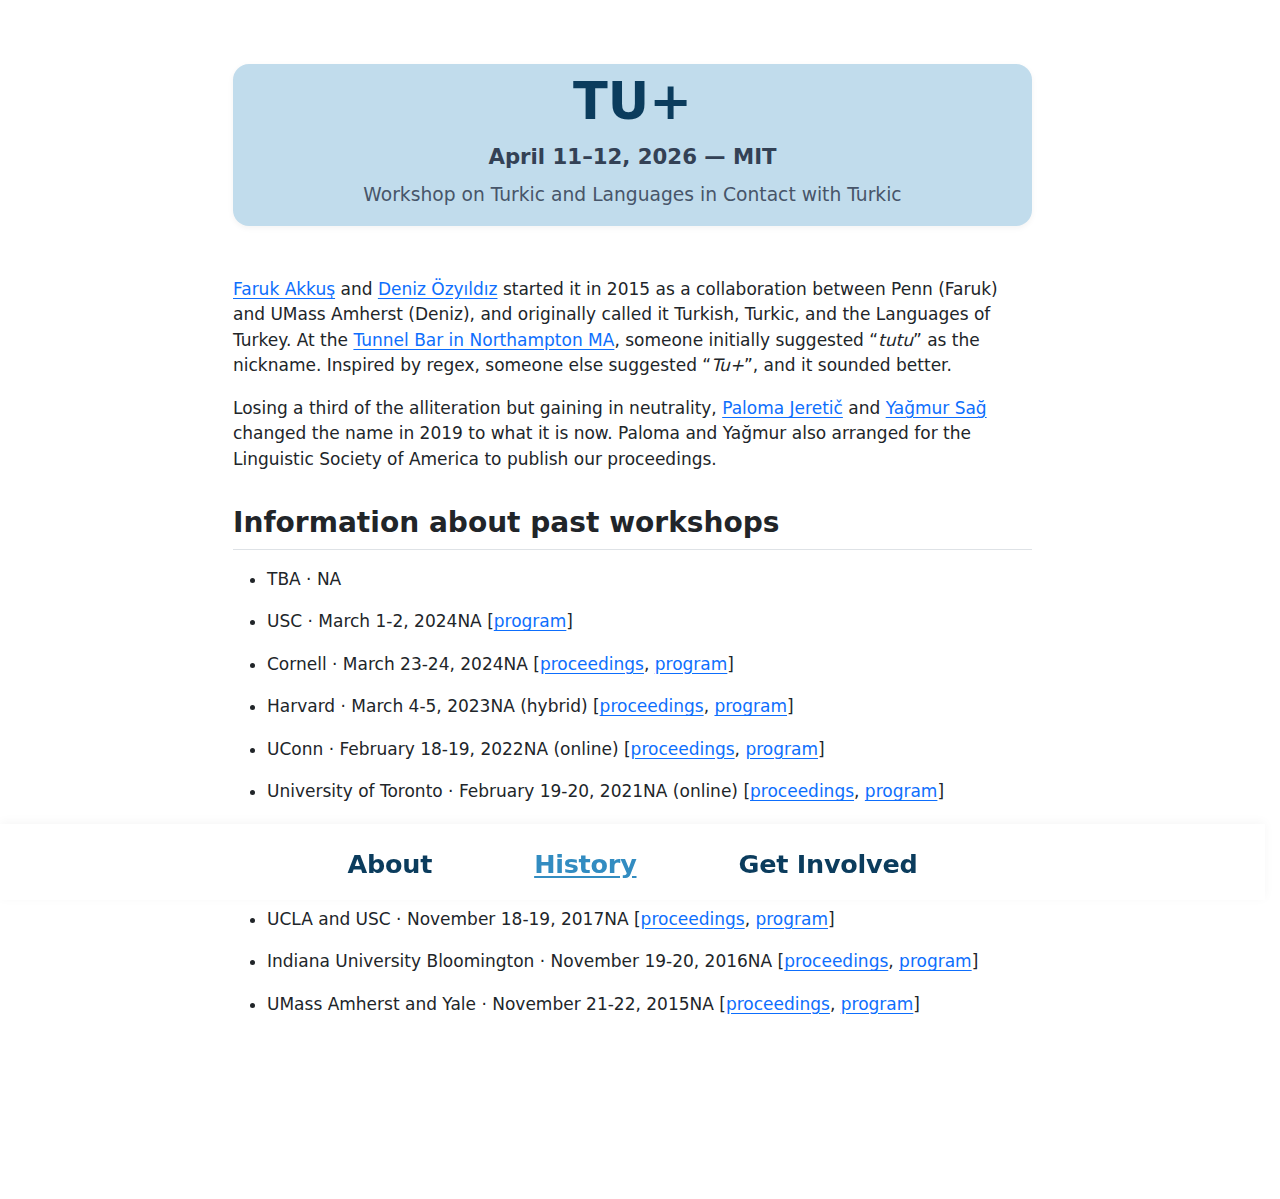
<file: history.html>
<!DOCTYPE html>
<html xmlns="http://www.w3.org/1999/xhtml" lang="en" xml:lang="en"><head>

<meta charset="utf-8">
<meta name="generator" content="quarto-1.8.25">

<meta name="viewport" content="width=device-width, initial-scale=1.0, user-scalable=yes">


<title>history – TU+</title>
<style>
code{white-space: pre-wrap;}
span.smallcaps{font-variant: small-caps;}
div.columns{display: flex; gap: min(4vw, 1.5em);}
div.column{flex: auto; overflow-x: auto;}
div.hanging-indent{margin-left: 1.5em; text-indent: -1.5em;}
ul.task-list{list-style: none;}
ul.task-list li input[type="checkbox"] {
  width: 0.8em;
  margin: 0 0.8em 0.2em -1em; /* quarto-specific, see https://github.com/quarto-dev/quarto-cli/issues/4556 */ 
  vertical-align: middle;
}
</style>


<script src="site_libs/quarto-nav/quarto-nav.js"></script>
<script src="site_libs/clipboard/clipboard.min.js"></script>
<script src="site_libs/quarto-search/autocomplete.umd.js"></script>
<script src="site_libs/quarto-search/fuse.min.js"></script>
<script src="site_libs/quarto-search/quarto-search.js"></script>
<meta name="quarto:offset" content="./">
<script src="site_libs/quarto-html/quarto.js" type="module"></script>
<script src="site_libs/quarto-html/tabsets/tabsets.js" type="module"></script>
<script src="site_libs/quarto-html/axe/axe-check.js" type="module"></script>
<script src="site_libs/quarto-html/popper.min.js"></script>
<script src="site_libs/quarto-html/tippy.umd.min.js"></script>
<script src="site_libs/quarto-html/anchor.min.js"></script>
<link href="site_libs/quarto-html/tippy.css" rel="stylesheet">
<link href="site_libs/quarto-html/quarto-syntax-highlighting-7b89279ff1a6dce999919e0e67d4d9ec.css" rel="stylesheet" id="quarto-text-highlighting-styles">
<script src="site_libs/bootstrap/bootstrap.min.js"></script>
<link href="site_libs/bootstrap/bootstrap-icons.css" rel="stylesheet">
<link href="site_libs/bootstrap/bootstrap-8fd1faf6fd93e4e6d207ae0f9db51d78.min.css" rel="stylesheet" append-hash="true" id="quarto-bootstrap" data-mode="light">
<script id="quarto-search-options" type="application/json">{
  "location": "sidebar",
  "copy-button": false,
  "collapse-after": 3,
  "panel-placement": "start",
  "type": "textbox",
  "limit": 50,
  "keyboard-shortcut": [
    "f",
    "/",
    "s"
  ],
  "show-item-context": false,
  "language": {
    "search-no-results-text": "No results",
    "search-matching-documents-text": "matching documents",
    "search-copy-link-title": "Copy link to search",
    "search-hide-matches-text": "Hide additional matches",
    "search-more-match-text": "more match in this document",
    "search-more-matches-text": "more matches in this document",
    "search-clear-button-title": "Clear",
    "search-text-placeholder": "",
    "search-detached-cancel-button-title": "Cancel",
    "search-submit-button-title": "Submit",
    "search-label": "Search"
  }
}</script>


<link rel="stylesheet" href="styles.css">
</head>

<body class="fullcontent quarto-light">

<div id="quarto-search-results"></div>
<!-- content -->
<div id="quarto-content" class="quarto-container page-columns page-rows-contents page-layout-article">
<!-- sidebar -->
<!-- margin-sidebar -->
    
<!-- main -->
<main class="content" id="quarto-document-content"><header id="title-block-header" class="quarto-title-block"></header>
<!-- hero.html -->
<div id="hero-fixed">
  <div class="hero-pad">
    <div id="hero-section">
      <div class="hero-title">TU+</div>
      <div class="hero-meta"><strong>April 11–12, 2026 — MIT</strong></div>
      <div class="hero-subtitle">Workshop on Turkic and Languages in Contact with Turkic</div>
    </div>
  </div>
</div>




<p><a href="https://farukakkus.wordpress.com">Faruk Akkuş</a> and <a href="https://deniz.fr/">Deniz Özyıldız</a> started it in 2015 as a collaboration between Penn (Faruk) and UMass Amherst (Deniz), and originally called it Turkish, Turkic, and the Languages of Turkey. At the <a href="https://maps.app.goo.gl/5i3pobsHsXnYADbb8">Tunnel Bar in Northampton MA</a>, someone initially suggested “<em>tutu</em>” as the nickname. Inspired by regex, someone else suggested “<em>Tu+</em>”, and it sounded better.</p>
<p>Losing a third of the alliteration but gaining in neutrality, <a href="https://web.sas.upenn.edu/paloma-jeretic/">Paloma Jeretič</a> and <a href="https://www.yagmursag.com">Yağmur Sağ</a> changed the name in 2019 to what it is now. Paloma and Yağmur also arranged for the Linguistic Society of America to publish our proceedings.</p>
<section id="information-about-past-workshops" class="level2">
<h2 class="anchored" data-anchor-id="information-about-past-workshops">Information about past workshops</h2>
<ul>
<li><p>TBA · NA</p></li>
<li><p>USC · March 1-2, 2024NA [<a href="https://www.google.com">program</a>]</p></li>
<li><p>Cornell · March 23-24, 2024NA [<a href="https://www.google.com">proceedings</a>, <a href="https://www.google.com">program</a>]</p></li>
<li><p>Harvard · March 4-5, 2023NA (hybrid) [<a href="https://www.google.com">proceedings</a>, <a href="https://www.google.com">program</a>]</p></li>
<li><p>UConn · February 18-19, 2022NA (online) [<a href="https://www.google.com">proceedings</a>, <a href="https://www.google.com">program</a>]</p></li>
<li><p>University of Toronto · February 19-20, 2021NA (online) [<a href="https://www.google.com">proceedings</a>, <a href="https://www.google.com">program</a>]</p></li>
<li><p>University of Delaware · February 8-9, 2020NA [<a href="https://www.google.com">proceedings</a>, <a href="https://www.google.com">program</a>]</p></li>
<li><p>NYU and Rutgers · February 16-17, 2019NA [<a href="https://www.google.com">proceedings</a>, <a href="https://www.google.com">program</a>]</p></li>
<li><p>UCLA and USC · November 18-19, 2017NA [<a href="https://www.google.com">proceedings</a>, <a href="https://www.google.com">program</a>]</p></li>
<li><p>Indiana University Bloomington · November 19-20, 2016NA [<a href="https://www.google.com">proceedings</a>, <a href="https://www.google.com">program</a>]</p></li>
<li><p>UMass Amherst and Yale · November 21-22, 2015NA [<a href="https://www.google.com">proceedings</a>, <a href="https://www.google.com">program</a>]</p></li>
</ul>


</section>

</main> <!-- /main -->
<footer id="fake-navbar" role="navigation" aria-label="Footer navigation">
  <nav class="footer-nav">
    <a href="index.html">About</a>
    <a href="history.html">History</a>
    <a href="involved.html">Get Involved</a>
    <!-- <a href="society.html">Society</a> -->
  </nav>
</footer>
<script id="quarto-html-after-body" type="application/javascript">
  window.document.addEventListener("DOMContentLoaded", function (event) {
    const icon = "";
    const anchorJS = new window.AnchorJS();
    anchorJS.options = {
      placement: 'right',
      icon: icon
    };
    anchorJS.add('.anchored');
    const isCodeAnnotation = (el) => {
      for (const clz of el.classList) {
        if (clz.startsWith('code-annotation-')) {                     
          return true;
        }
      }
      return false;
    }
    const onCopySuccess = function(e) {
      // button target
      const button = e.trigger;
      // don't keep focus
      button.blur();
      // flash "checked"
      button.classList.add('code-copy-button-checked');
      var currentTitle = button.getAttribute("title");
      button.setAttribute("title", "Copied!");
      let tooltip;
      if (window.bootstrap) {
        button.setAttribute("data-bs-toggle", "tooltip");
        button.setAttribute("data-bs-placement", "left");
        button.setAttribute("data-bs-title", "Copied!");
        tooltip = new bootstrap.Tooltip(button, 
          { trigger: "manual", 
            customClass: "code-copy-button-tooltip",
            offset: [0, -8]});
        tooltip.show();    
      }
      setTimeout(function() {
        if (tooltip) {
          tooltip.hide();
          button.removeAttribute("data-bs-title");
          button.removeAttribute("data-bs-toggle");
          button.removeAttribute("data-bs-placement");
        }
        button.setAttribute("title", currentTitle);
        button.classList.remove('code-copy-button-checked');
      }, 1000);
      // clear code selection
      e.clearSelection();
    }
    const getTextToCopy = function(trigger) {
      const outerScaffold = trigger.parentElement.cloneNode(true);
      const codeEl = outerScaffold.querySelector('code');
      for (const childEl of codeEl.children) {
        if (isCodeAnnotation(childEl)) {
          childEl.remove();
        }
      }
      return codeEl.innerText;
    }
    const clipboard = new window.ClipboardJS('.code-copy-button:not([data-in-quarto-modal])', {
      text: getTextToCopy
    });
    clipboard.on('success', onCopySuccess);
    if (window.document.getElementById('quarto-embedded-source-code-modal')) {
      const clipboardModal = new window.ClipboardJS('.code-copy-button[data-in-quarto-modal]', {
        text: getTextToCopy,
        container: window.document.getElementById('quarto-embedded-source-code-modal')
      });
      clipboardModal.on('success', onCopySuccess);
    }
      var localhostRegex = new RegExp(/^(?:http|https):\/\/localhost\:?[0-9]*\//);
      var mailtoRegex = new RegExp(/^mailto:/);
        var filterRegex = new RegExp("https:\/\/turkicworkshop\.github\.io\/");
      var isInternal = (href) => {
          return filterRegex.test(href) || localhostRegex.test(href) || mailtoRegex.test(href);
      }
      // Inspect non-navigation links and adorn them if external
     var links = window.document.querySelectorAll('a[href]:not(.nav-link):not(.navbar-brand):not(.toc-action):not(.sidebar-link):not(.sidebar-item-toggle):not(.pagination-link):not(.no-external):not([aria-hidden]):not(.dropdown-item):not(.quarto-navigation-tool):not(.about-link)');
      for (var i=0; i<links.length; i++) {
        const link = links[i];
        if (!isInternal(link.href)) {
          // undo the damage that might have been done by quarto-nav.js in the case of
          // links that we want to consider external
          if (link.dataset.originalHref !== undefined) {
            link.href = link.dataset.originalHref;
          }
        }
      }
    function tippyHover(el, contentFn, onTriggerFn, onUntriggerFn) {
      const config = {
        allowHTML: true,
        maxWidth: 500,
        delay: 100,
        arrow: false,
        appendTo: function(el) {
            return el.parentElement;
        },
        interactive: true,
        interactiveBorder: 10,
        theme: 'quarto',
        placement: 'bottom-start',
      };
      if (contentFn) {
        config.content = contentFn;
      }
      if (onTriggerFn) {
        config.onTrigger = onTriggerFn;
      }
      if (onUntriggerFn) {
        config.onUntrigger = onUntriggerFn;
      }
      window.tippy(el, config); 
    }
    const noterefs = window.document.querySelectorAll('a[role="doc-noteref"]');
    for (var i=0; i<noterefs.length; i++) {
      const ref = noterefs[i];
      tippyHover(ref, function() {
        // use id or data attribute instead here
        let href = ref.getAttribute('data-footnote-href') || ref.getAttribute('href');
        try { href = new URL(href).hash; } catch {}
        const id = href.replace(/^#\/?/, "");
        const note = window.document.getElementById(id);
        if (note) {
          return note.innerHTML;
        } else {
          return "";
        }
      });
    }
    const xrefs = window.document.querySelectorAll('a.quarto-xref');
    const processXRef = (id, note) => {
      // Strip column container classes
      const stripColumnClz = (el) => {
        el.classList.remove("page-full", "page-columns");
        if (el.children) {
          for (const child of el.children) {
            stripColumnClz(child);
          }
        }
      }
      stripColumnClz(note)
      if (id === null || id.startsWith('sec-')) {
        // Special case sections, only their first couple elements
        const container = document.createElement("div");
        if (note.children && note.children.length > 2) {
          container.appendChild(note.children[0].cloneNode(true));
          for (let i = 1; i < note.children.length; i++) {
            const child = note.children[i];
            if (child.tagName === "P" && child.innerText === "") {
              continue;
            } else {
              container.appendChild(child.cloneNode(true));
              break;
            }
          }
          if (window.Quarto?.typesetMath) {
            window.Quarto.typesetMath(container);
          }
          return container.innerHTML
        } else {
          if (window.Quarto?.typesetMath) {
            window.Quarto.typesetMath(note);
          }
          return note.innerHTML;
        }
      } else {
        // Remove any anchor links if they are present
        const anchorLink = note.querySelector('a.anchorjs-link');
        if (anchorLink) {
          anchorLink.remove();
        }
        if (window.Quarto?.typesetMath) {
          window.Quarto.typesetMath(note);
        }
        if (note.classList.contains("callout")) {
          return note.outerHTML;
        } else {
          return note.innerHTML;
        }
      }
    }
    for (var i=0; i<xrefs.length; i++) {
      const xref = xrefs[i];
      tippyHover(xref, undefined, function(instance) {
        instance.disable();
        let url = xref.getAttribute('href');
        let hash = undefined; 
        if (url.startsWith('#')) {
          hash = url;
        } else {
          try { hash = new URL(url).hash; } catch {}
        }
        if (hash) {
          const id = hash.replace(/^#\/?/, "");
          const note = window.document.getElementById(id);
          if (note !== null) {
            try {
              const html = processXRef(id, note.cloneNode(true));
              instance.setContent(html);
            } finally {
              instance.enable();
              instance.show();
            }
          } else {
            // See if we can fetch this
            fetch(url.split('#')[0])
            .then(res => res.text())
            .then(html => {
              const parser = new DOMParser();
              const htmlDoc = parser.parseFromString(html, "text/html");
              const note = htmlDoc.getElementById(id);
              if (note !== null) {
                const html = processXRef(id, note);
                instance.setContent(html);
              } 
            }).finally(() => {
              instance.enable();
              instance.show();
            });
          }
        } else {
          // See if we can fetch a full url (with no hash to target)
          // This is a special case and we should probably do some content thinning / targeting
          fetch(url)
          .then(res => res.text())
          .then(html => {
            const parser = new DOMParser();
            const htmlDoc = parser.parseFromString(html, "text/html");
            const note = htmlDoc.querySelector('main.content');
            if (note !== null) {
              // This should only happen for chapter cross references
              // (since there is no id in the URL)
              // remove the first header
              if (note.children.length > 0 && note.children[0].tagName === "HEADER") {
                note.children[0].remove();
              }
              const html = processXRef(null, note);
              instance.setContent(html);
            } 
          }).finally(() => {
            instance.enable();
            instance.show();
          });
        }
      }, function(instance) {
      });
    }
        let selectedAnnoteEl;
        const selectorForAnnotation = ( cell, annotation) => {
          let cellAttr = 'data-code-cell="' + cell + '"';
          let lineAttr = 'data-code-annotation="' +  annotation + '"';
          const selector = 'span[' + cellAttr + '][' + lineAttr + ']';
          return selector;
        }
        const selectCodeLines = (annoteEl) => {
          const doc = window.document;
          const targetCell = annoteEl.getAttribute("data-target-cell");
          const targetAnnotation = annoteEl.getAttribute("data-target-annotation");
          const annoteSpan = window.document.querySelector(selectorForAnnotation(targetCell, targetAnnotation));
          const lines = annoteSpan.getAttribute("data-code-lines").split(",");
          const lineIds = lines.map((line) => {
            return targetCell + "-" + line;
          })
          let top = null;
          let height = null;
          let parent = null;
          if (lineIds.length > 0) {
              //compute the position of the single el (top and bottom and make a div)
              const el = window.document.getElementById(lineIds[0]);
              top = el.offsetTop;
              height = el.offsetHeight;
              parent = el.parentElement.parentElement;
            if (lineIds.length > 1) {
              const lastEl = window.document.getElementById(lineIds[lineIds.length - 1]);
              const bottom = lastEl.offsetTop + lastEl.offsetHeight;
              height = bottom - top;
            }
            if (top !== null && height !== null && parent !== null) {
              // cook up a div (if necessary) and position it 
              let div = window.document.getElementById("code-annotation-line-highlight");
              if (div === null) {
                div = window.document.createElement("div");
                div.setAttribute("id", "code-annotation-line-highlight");
                div.style.position = 'absolute';
                parent.appendChild(div);
              }
              div.style.top = top - 2 + "px";
              div.style.height = height + 4 + "px";
              div.style.left = 0;
              let gutterDiv = window.document.getElementById("code-annotation-line-highlight-gutter");
              if (gutterDiv === null) {
                gutterDiv = window.document.createElement("div");
                gutterDiv.setAttribute("id", "code-annotation-line-highlight-gutter");
                gutterDiv.style.position = 'absolute';
                const codeCell = window.document.getElementById(targetCell);
                const gutter = codeCell.querySelector('.code-annotation-gutter');
                gutter.appendChild(gutterDiv);
              }
              gutterDiv.style.top = top - 2 + "px";
              gutterDiv.style.height = height + 4 + "px";
            }
            selectedAnnoteEl = annoteEl;
          }
        };
        const unselectCodeLines = () => {
          const elementsIds = ["code-annotation-line-highlight", "code-annotation-line-highlight-gutter"];
          elementsIds.forEach((elId) => {
            const div = window.document.getElementById(elId);
            if (div) {
              div.remove();
            }
          });
          selectedAnnoteEl = undefined;
        };
          // Handle positioning of the toggle
      window.addEventListener(
        "resize",
        throttle(() => {
          elRect = undefined;
          if (selectedAnnoteEl) {
            selectCodeLines(selectedAnnoteEl);
          }
        }, 10)
      );
      function throttle(fn, ms) {
      let throttle = false;
      let timer;
        return (...args) => {
          if(!throttle) { // first call gets through
              fn.apply(this, args);
              throttle = true;
          } else { // all the others get throttled
              if(timer) clearTimeout(timer); // cancel #2
              timer = setTimeout(() => {
                fn.apply(this, args);
                timer = throttle = false;
              }, ms);
          }
        };
      }
        // Attach click handler to the DT
        const annoteDls = window.document.querySelectorAll('dt[data-target-cell]');
        for (const annoteDlNode of annoteDls) {
          annoteDlNode.addEventListener('click', (event) => {
            const clickedEl = event.target;
            if (clickedEl !== selectedAnnoteEl) {
              unselectCodeLines();
              const activeEl = window.document.querySelector('dt[data-target-cell].code-annotation-active');
              if (activeEl) {
                activeEl.classList.remove('code-annotation-active');
              }
              selectCodeLines(clickedEl);
              clickedEl.classList.add('code-annotation-active');
            } else {
              // Unselect the line
              unselectCodeLines();
              clickedEl.classList.remove('code-annotation-active');
            }
          });
        }
    const findCites = (el) => {
      const parentEl = el.parentElement;
      if (parentEl) {
        const cites = parentEl.dataset.cites;
        if (cites) {
          return {
            el,
            cites: cites.split(' ')
          };
        } else {
          return findCites(el.parentElement)
        }
      } else {
        return undefined;
      }
    };
    var bibliorefs = window.document.querySelectorAll('a[role="doc-biblioref"]');
    for (var i=0; i<bibliorefs.length; i++) {
      const ref = bibliorefs[i];
      const citeInfo = findCites(ref);
      if (citeInfo) {
        tippyHover(citeInfo.el, function() {
          var popup = window.document.createElement('div');
          citeInfo.cites.forEach(function(cite) {
            var citeDiv = window.document.createElement('div');
            citeDiv.classList.add('hanging-indent');
            citeDiv.classList.add('csl-entry');
            var biblioDiv = window.document.getElementById('ref-' + cite);
            if (biblioDiv) {
              citeDiv.innerHTML = biblioDiv.innerHTML;
            }
            popup.appendChild(citeDiv);
          });
          return popup.innerHTML;
        });
      }
    }
  });
  </script>
</div> <!-- /content -->
<script>
(function () {
  const here = window.location.pathname.split('/').pop() || 'index.html';
  const links = document.querySelectorAll('#fake-navbar .footer-nav a');
  links.forEach(a => {
    const href = a.getAttribute('href');
    // match by file name (handles relative paths)
    if (href && (href === here || href.endsWith('/' + here))) {
      a.setAttribute('aria-current', 'page');
    }
  });
})();
</script>




</body></html>
</file>
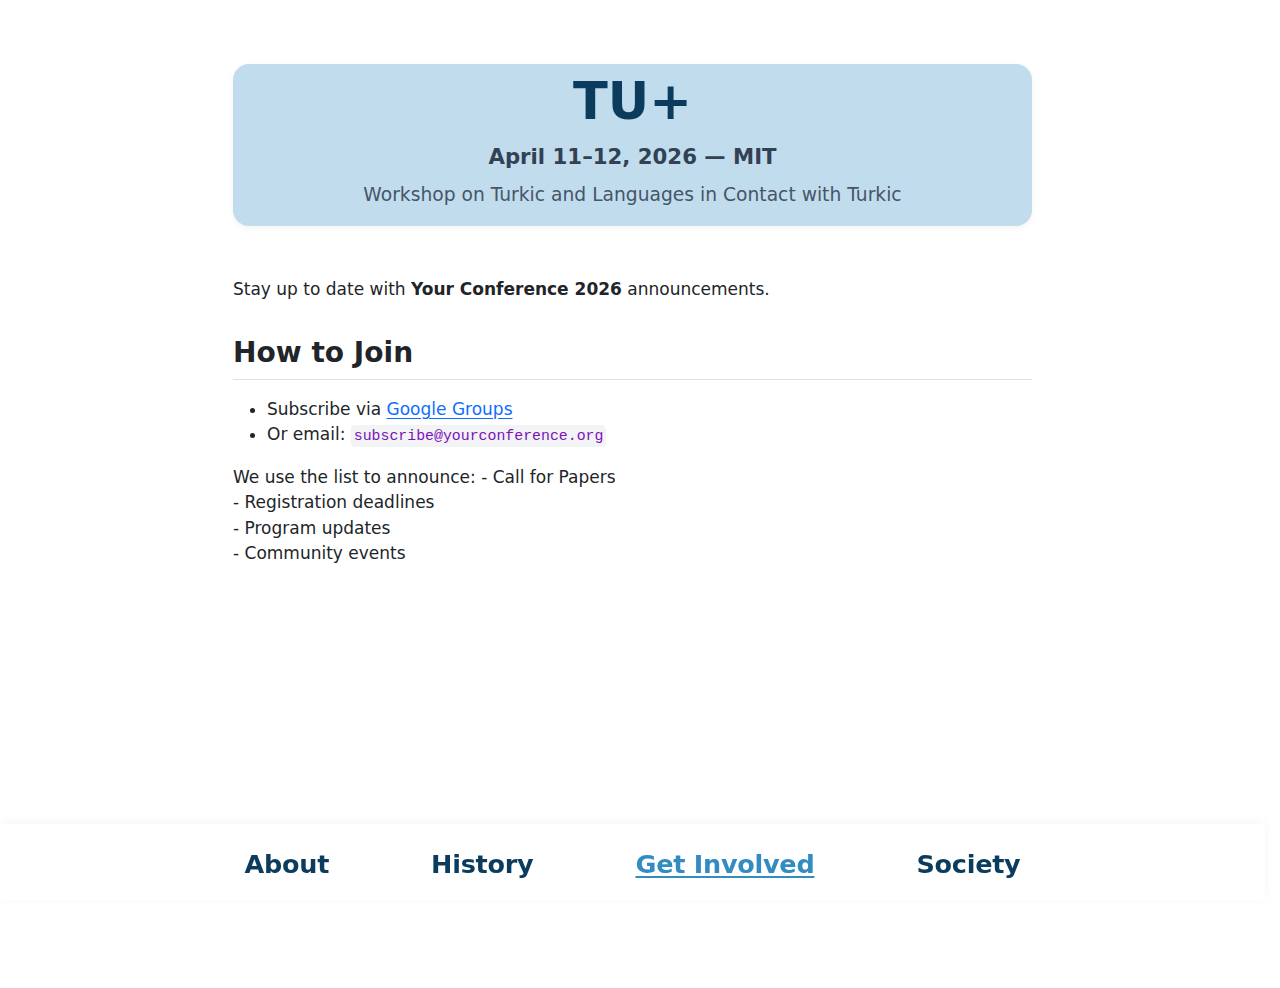
<file: involved.html>
<!DOCTYPE html>
<html xmlns="http://www.w3.org/1999/xhtml" lang="en" xml:lang="en"><head>

<meta charset="utf-8">
<meta name="generator" content="quarto-1.8.24">

<meta name="viewport" content="width=device-width, initial-scale=1.0, user-scalable=yes">


<title>involved – TU+</title>
<style>
code{white-space: pre-wrap;}
span.smallcaps{font-variant: small-caps;}
div.columns{display: flex; gap: min(4vw, 1.5em);}
div.column{flex: auto; overflow-x: auto;}
div.hanging-indent{margin-left: 1.5em; text-indent: -1.5em;}
ul.task-list{list-style: none;}
ul.task-list li input[type="checkbox"] {
  width: 0.8em;
  margin: 0 0.8em 0.2em -1em; /* quarto-specific, see https://github.com/quarto-dev/quarto-cli/issues/4556 */ 
  vertical-align: middle;
}
</style>


<script src="site_libs/quarto-nav/quarto-nav.js"></script>
<script src="site_libs/clipboard/clipboard.min.js"></script>
<script src="site_libs/quarto-search/autocomplete.umd.js"></script>
<script src="site_libs/quarto-search/fuse.min.js"></script>
<script src="site_libs/quarto-search/quarto-search.js"></script>
<meta name="quarto:offset" content="./">
<script src="site_libs/quarto-html/quarto.js" type="module"></script>
<script src="site_libs/quarto-html/tabsets/tabsets.js" type="module"></script>
<script src="site_libs/quarto-html/axe/axe-check.js" type="module"></script>
<script src="site_libs/quarto-html/popper.min.js"></script>
<script src="site_libs/quarto-html/tippy.umd.min.js"></script>
<script src="site_libs/quarto-html/anchor.min.js"></script>
<link href="site_libs/quarto-html/tippy.css" rel="stylesheet">
<link href="site_libs/quarto-html/quarto-syntax-highlighting-dc55a5b9e770e841cd82e46aadbfb9b0.css" rel="stylesheet" id="quarto-text-highlighting-styles">
<script src="site_libs/bootstrap/bootstrap.min.js"></script>
<link href="site_libs/bootstrap/bootstrap-icons.css" rel="stylesheet">
<link href="site_libs/bootstrap/bootstrap-19c6f25d9c793ca7e0d0ad6a6391bd12.min.css" rel="stylesheet" append-hash="true" id="quarto-bootstrap" data-mode="light">
<script id="quarto-search-options" type="application/json">{
  "location": "sidebar",
  "copy-button": false,
  "collapse-after": 3,
  "panel-placement": "start",
  "type": "textbox",
  "limit": 50,
  "keyboard-shortcut": [
    "f",
    "/",
    "s"
  ],
  "show-item-context": false,
  "language": {
    "search-no-results-text": "No results",
    "search-matching-documents-text": "matching documents",
    "search-copy-link-title": "Copy link to search",
    "search-hide-matches-text": "Hide additional matches",
    "search-more-match-text": "more match in this document",
    "search-more-matches-text": "more matches in this document",
    "search-clear-button-title": "Clear",
    "search-text-placeholder": "",
    "search-detached-cancel-button-title": "Cancel",
    "search-submit-button-title": "Submit",
    "search-label": "Search"
  }
}</script>


<link rel="stylesheet" href="styles.css">
</head>

<body class="fullcontent quarto-light">

<div id="quarto-search-results"></div>
<!-- content -->
<div id="quarto-content" class="quarto-container page-columns page-rows-contents page-layout-article">
<!-- sidebar -->
<!-- margin-sidebar -->
    
<!-- main -->
<main class="content" id="quarto-document-content"><header id="title-block-header" class="quarto-title-block"></header>
<!-- hero.html -->
<div id="hero-fixed">
  <div class="hero-pad">
    <div id="hero-section">
      <div class="hero-title">TU+</div>
      <div class="hero-meta"><strong>April 11–12, 2026 — MIT</strong></div>
      <div class="hero-subtitle">Workshop on Turkic and Languages in Contact with Turkic</div>
    </div>
  </div>
</div>




<p>Stay up to date with <strong>Your Conference 2026</strong> announcements.</p>
<section id="how-to-join" class="level2">
<h2 class="anchored" data-anchor-id="how-to-join">How to Join</h2>
<ul>
<li>Subscribe via <a href="https://groups.google.com/">Google Groups</a><br>
</li>
<li>Or email: <code>subscribe@yourconference.org</code></li>
</ul>
<p>We use the list to announce: - Call for Papers<br>
- Registration deadlines<br>
- Program updates<br>
- Community events</p>


</section>

</main> <!-- /main -->
<footer id="fake-navbar" role="navigation" aria-label="Footer navigation">
  <nav class="footer-nav">
    <a href="index.html">About</a>
    <a href="history.html">History</a>
    <a href="involved.html">Get Involved</a>
    <a href="society.html">Society</a>
  </nav>
</footer>
<script id="quarto-html-after-body" type="application/javascript">
  window.document.addEventListener("DOMContentLoaded", function (event) {
    const icon = "";
    const anchorJS = new window.AnchorJS();
    anchorJS.options = {
      placement: 'right',
      icon: icon
    };
    anchorJS.add('.anchored');
    const isCodeAnnotation = (el) => {
      for (const clz of el.classList) {
        if (clz.startsWith('code-annotation-')) {                     
          return true;
        }
      }
      return false;
    }
    const onCopySuccess = function(e) {
      // button target
      const button = e.trigger;
      // don't keep focus
      button.blur();
      // flash "checked"
      button.classList.add('code-copy-button-checked');
      var currentTitle = button.getAttribute("title");
      button.setAttribute("title", "Copied!");
      let tooltip;
      if (window.bootstrap) {
        button.setAttribute("data-bs-toggle", "tooltip");
        button.setAttribute("data-bs-placement", "left");
        button.setAttribute("data-bs-title", "Copied!");
        tooltip = new bootstrap.Tooltip(button, 
          { trigger: "manual", 
            customClass: "code-copy-button-tooltip",
            offset: [0, -8]});
        tooltip.show();    
      }
      setTimeout(function() {
        if (tooltip) {
          tooltip.hide();
          button.removeAttribute("data-bs-title");
          button.removeAttribute("data-bs-toggle");
          button.removeAttribute("data-bs-placement");
        }
        button.setAttribute("title", currentTitle);
        button.classList.remove('code-copy-button-checked');
      }, 1000);
      // clear code selection
      e.clearSelection();
    }
    const getTextToCopy = function(trigger) {
      const outerScaffold = trigger.parentElement.cloneNode(true);
      const codeEl = outerScaffold.querySelector('code');
      for (const childEl of codeEl.children) {
        if (isCodeAnnotation(childEl)) {
          childEl.remove();
        }
      }
      return codeEl.innerText;
    }
    const clipboard = new window.ClipboardJS('.code-copy-button:not([data-in-quarto-modal])', {
      text: getTextToCopy
    });
    clipboard.on('success', onCopySuccess);
    if (window.document.getElementById('quarto-embedded-source-code-modal')) {
      const clipboardModal = new window.ClipboardJS('.code-copy-button[data-in-quarto-modal]', {
        text: getTextToCopy,
        container: window.document.getElementById('quarto-embedded-source-code-modal')
      });
      clipboardModal.on('success', onCopySuccess);
    }
      var localhostRegex = new RegExp(/^(?:http|https):\/\/localhost\:?[0-9]*\//);
      var mailtoRegex = new RegExp(/^mailto:/);
        var filterRegex = new RegExp("https:\/\/turkicworkshop\.github\.io\/");
      var isInternal = (href) => {
          return filterRegex.test(href) || localhostRegex.test(href) || mailtoRegex.test(href);
      }
      // Inspect non-navigation links and adorn them if external
     var links = window.document.querySelectorAll('a[href]:not(.nav-link):not(.navbar-brand):not(.toc-action):not(.sidebar-link):not(.sidebar-item-toggle):not(.pagination-link):not(.no-external):not([aria-hidden]):not(.dropdown-item):not(.quarto-navigation-tool):not(.about-link)');
      for (var i=0; i<links.length; i++) {
        const link = links[i];
        if (!isInternal(link.href)) {
          // undo the damage that might have been done by quarto-nav.js in the case of
          // links that we want to consider external
          if (link.dataset.originalHref !== undefined) {
            link.href = link.dataset.originalHref;
          }
        }
      }
    function tippyHover(el, contentFn, onTriggerFn, onUntriggerFn) {
      const config = {
        allowHTML: true,
        maxWidth: 500,
        delay: 100,
        arrow: false,
        appendTo: function(el) {
            return el.parentElement;
        },
        interactive: true,
        interactiveBorder: 10,
        theme: 'quarto',
        placement: 'bottom-start',
      };
      if (contentFn) {
        config.content = contentFn;
      }
      if (onTriggerFn) {
        config.onTrigger = onTriggerFn;
      }
      if (onUntriggerFn) {
        config.onUntrigger = onUntriggerFn;
      }
      window.tippy(el, config); 
    }
    const noterefs = window.document.querySelectorAll('a[role="doc-noteref"]');
    for (var i=0; i<noterefs.length; i++) {
      const ref = noterefs[i];
      tippyHover(ref, function() {
        // use id or data attribute instead here
        let href = ref.getAttribute('data-footnote-href') || ref.getAttribute('href');
        try { href = new URL(href).hash; } catch {}
        const id = href.replace(/^#\/?/, "");
        const note = window.document.getElementById(id);
        if (note) {
          return note.innerHTML;
        } else {
          return "";
        }
      });
    }
    const xrefs = window.document.querySelectorAll('a.quarto-xref');
    const processXRef = (id, note) => {
      // Strip column container classes
      const stripColumnClz = (el) => {
        el.classList.remove("page-full", "page-columns");
        if (el.children) {
          for (const child of el.children) {
            stripColumnClz(child);
          }
        }
      }
      stripColumnClz(note)
      if (id === null || id.startsWith('sec-')) {
        // Special case sections, only their first couple elements
        const container = document.createElement("div");
        if (note.children && note.children.length > 2) {
          container.appendChild(note.children[0].cloneNode(true));
          for (let i = 1; i < note.children.length; i++) {
            const child = note.children[i];
            if (child.tagName === "P" && child.innerText === "") {
              continue;
            } else {
              container.appendChild(child.cloneNode(true));
              break;
            }
          }
          if (window.Quarto?.typesetMath) {
            window.Quarto.typesetMath(container);
          }
          return container.innerHTML
        } else {
          if (window.Quarto?.typesetMath) {
            window.Quarto.typesetMath(note);
          }
          return note.innerHTML;
        }
      } else {
        // Remove any anchor links if they are present
        const anchorLink = note.querySelector('a.anchorjs-link');
        if (anchorLink) {
          anchorLink.remove();
        }
        if (window.Quarto?.typesetMath) {
          window.Quarto.typesetMath(note);
        }
        if (note.classList.contains("callout")) {
          return note.outerHTML;
        } else {
          return note.innerHTML;
        }
      }
    }
    for (var i=0; i<xrefs.length; i++) {
      const xref = xrefs[i];
      tippyHover(xref, undefined, function(instance) {
        instance.disable();
        let url = xref.getAttribute('href');
        let hash = undefined; 
        if (url.startsWith('#')) {
          hash = url;
        } else {
          try { hash = new URL(url).hash; } catch {}
        }
        if (hash) {
          const id = hash.replace(/^#\/?/, "");
          const note = window.document.getElementById(id);
          if (note !== null) {
            try {
              const html = processXRef(id, note.cloneNode(true));
              instance.setContent(html);
            } finally {
              instance.enable();
              instance.show();
            }
          } else {
            // See if we can fetch this
            fetch(url.split('#')[0])
            .then(res => res.text())
            .then(html => {
              const parser = new DOMParser();
              const htmlDoc = parser.parseFromString(html, "text/html");
              const note = htmlDoc.getElementById(id);
              if (note !== null) {
                const html = processXRef(id, note);
                instance.setContent(html);
              } 
            }).finally(() => {
              instance.enable();
              instance.show();
            });
          }
        } else {
          // See if we can fetch a full url (with no hash to target)
          // This is a special case and we should probably do some content thinning / targeting
          fetch(url)
          .then(res => res.text())
          .then(html => {
            const parser = new DOMParser();
            const htmlDoc = parser.parseFromString(html, "text/html");
            const note = htmlDoc.querySelector('main.content');
            if (note !== null) {
              // This should only happen for chapter cross references
              // (since there is no id in the URL)
              // remove the first header
              if (note.children.length > 0 && note.children[0].tagName === "HEADER") {
                note.children[0].remove();
              }
              const html = processXRef(null, note);
              instance.setContent(html);
            } 
          }).finally(() => {
            instance.enable();
            instance.show();
          });
        }
      }, function(instance) {
      });
    }
        let selectedAnnoteEl;
        const selectorForAnnotation = ( cell, annotation) => {
          let cellAttr = 'data-code-cell="' + cell + '"';
          let lineAttr = 'data-code-annotation="' +  annotation + '"';
          const selector = 'span[' + cellAttr + '][' + lineAttr + ']';
          return selector;
        }
        const selectCodeLines = (annoteEl) => {
          const doc = window.document;
          const targetCell = annoteEl.getAttribute("data-target-cell");
          const targetAnnotation = annoteEl.getAttribute("data-target-annotation");
          const annoteSpan = window.document.querySelector(selectorForAnnotation(targetCell, targetAnnotation));
          const lines = annoteSpan.getAttribute("data-code-lines").split(",");
          const lineIds = lines.map((line) => {
            return targetCell + "-" + line;
          })
          let top = null;
          let height = null;
          let parent = null;
          if (lineIds.length > 0) {
              //compute the position of the single el (top and bottom and make a div)
              const el = window.document.getElementById(lineIds[0]);
              top = el.offsetTop;
              height = el.offsetHeight;
              parent = el.parentElement.parentElement;
            if (lineIds.length > 1) {
              const lastEl = window.document.getElementById(lineIds[lineIds.length - 1]);
              const bottom = lastEl.offsetTop + lastEl.offsetHeight;
              height = bottom - top;
            }
            if (top !== null && height !== null && parent !== null) {
              // cook up a div (if necessary) and position it 
              let div = window.document.getElementById("code-annotation-line-highlight");
              if (div === null) {
                div = window.document.createElement("div");
                div.setAttribute("id", "code-annotation-line-highlight");
                div.style.position = 'absolute';
                parent.appendChild(div);
              }
              div.style.top = top - 2 + "px";
              div.style.height = height + 4 + "px";
              div.style.left = 0;
              let gutterDiv = window.document.getElementById("code-annotation-line-highlight-gutter");
              if (gutterDiv === null) {
                gutterDiv = window.document.createElement("div");
                gutterDiv.setAttribute("id", "code-annotation-line-highlight-gutter");
                gutterDiv.style.position = 'absolute';
                const codeCell = window.document.getElementById(targetCell);
                const gutter = codeCell.querySelector('.code-annotation-gutter');
                gutter.appendChild(gutterDiv);
              }
              gutterDiv.style.top = top - 2 + "px";
              gutterDiv.style.height = height + 4 + "px";
            }
            selectedAnnoteEl = annoteEl;
          }
        };
        const unselectCodeLines = () => {
          const elementsIds = ["code-annotation-line-highlight", "code-annotation-line-highlight-gutter"];
          elementsIds.forEach((elId) => {
            const div = window.document.getElementById(elId);
            if (div) {
              div.remove();
            }
          });
          selectedAnnoteEl = undefined;
        };
          // Handle positioning of the toggle
      window.addEventListener(
        "resize",
        throttle(() => {
          elRect = undefined;
          if (selectedAnnoteEl) {
            selectCodeLines(selectedAnnoteEl);
          }
        }, 10)
      );
      function throttle(fn, ms) {
      let throttle = false;
      let timer;
        return (...args) => {
          if(!throttle) { // first call gets through
              fn.apply(this, args);
              throttle = true;
          } else { // all the others get throttled
              if(timer) clearTimeout(timer); // cancel #2
              timer = setTimeout(() => {
                fn.apply(this, args);
                timer = throttle = false;
              }, ms);
          }
        };
      }
        // Attach click handler to the DT
        const annoteDls = window.document.querySelectorAll('dt[data-target-cell]');
        for (const annoteDlNode of annoteDls) {
          annoteDlNode.addEventListener('click', (event) => {
            const clickedEl = event.target;
            if (clickedEl !== selectedAnnoteEl) {
              unselectCodeLines();
              const activeEl = window.document.querySelector('dt[data-target-cell].code-annotation-active');
              if (activeEl) {
                activeEl.classList.remove('code-annotation-active');
              }
              selectCodeLines(clickedEl);
              clickedEl.classList.add('code-annotation-active');
            } else {
              // Unselect the line
              unselectCodeLines();
              clickedEl.classList.remove('code-annotation-active');
            }
          });
        }
    const findCites = (el) => {
      const parentEl = el.parentElement;
      if (parentEl) {
        const cites = parentEl.dataset.cites;
        if (cites) {
          return {
            el,
            cites: cites.split(' ')
          };
        } else {
          return findCites(el.parentElement)
        }
      } else {
        return undefined;
      }
    };
    var bibliorefs = window.document.querySelectorAll('a[role="doc-biblioref"]');
    for (var i=0; i<bibliorefs.length; i++) {
      const ref = bibliorefs[i];
      const citeInfo = findCites(ref);
      if (citeInfo) {
        tippyHover(citeInfo.el, function() {
          var popup = window.document.createElement('div');
          citeInfo.cites.forEach(function(cite) {
            var citeDiv = window.document.createElement('div');
            citeDiv.classList.add('hanging-indent');
            citeDiv.classList.add('csl-entry');
            var biblioDiv = window.document.getElementById('ref-' + cite);
            if (biblioDiv) {
              citeDiv.innerHTML = biblioDiv.innerHTML;
            }
            popup.appendChild(citeDiv);
          });
          return popup.innerHTML;
        });
      }
    }
  });
  </script>
</div> <!-- /content -->
<script>
(function () {
  const here = window.location.pathname.split('/').pop() || 'index.html';
  const links = document.querySelectorAll('#fake-navbar .footer-nav a');
  links.forEach(a => {
    const href = a.getAttribute('href');
    // match by file name (handles relative paths)
    if (href && (href === here || href.endsWith('/' + here))) {
      a.setAttribute('aria-current', 'page');
    }
  });
})();
</script>




</body></html>
</file>
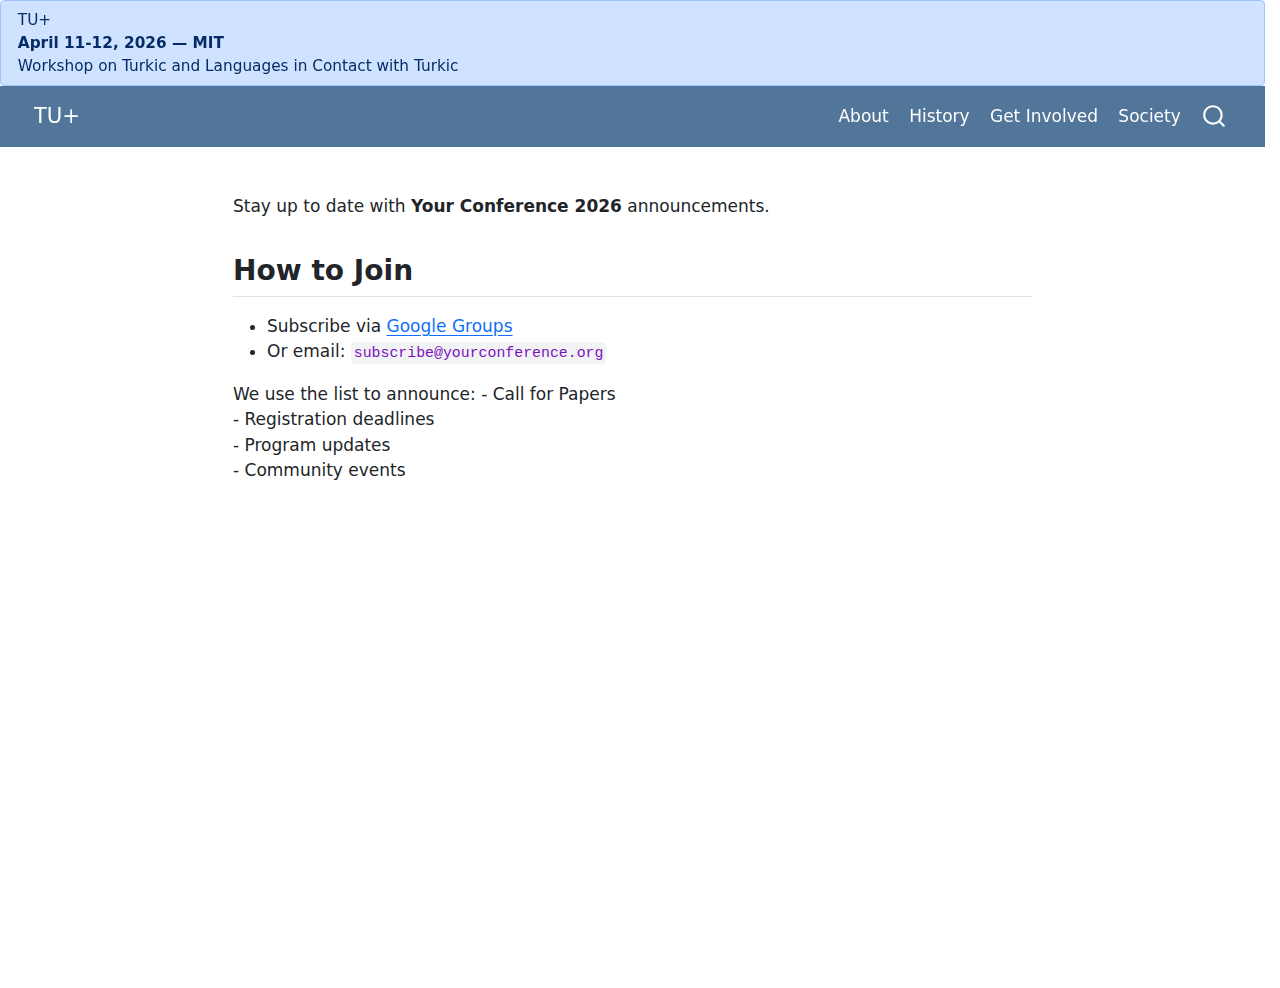
<file: list.html>
<!DOCTYPE html>
<html xmlns="http://www.w3.org/1999/xhtml" lang="en" xml:lang="en"><head>

<meta charset="utf-8">
<meta name="generator" content="quarto-1.8.21">

<meta name="viewport" content="width=device-width, initial-scale=1.0, user-scalable=yes">


<title>list – TU+</title>
<style>
code{white-space: pre-wrap;}
span.smallcaps{font-variant: small-caps;}
div.columns{display: flex; gap: min(4vw, 1.5em);}
div.column{flex: auto; overflow-x: auto;}
div.hanging-indent{margin-left: 1.5em; text-indent: -1.5em;}
ul.task-list{list-style: none;}
ul.task-list li input[type="checkbox"] {
  width: 0.8em;
  margin: 0 0.8em 0.2em -1em; /* quarto-specific, see https://github.com/quarto-dev/quarto-cli/issues/4556 */ 
  vertical-align: middle;
}
</style>


<script src="site_libs/quarto-nav/quarto-nav.js"></script>
<script src="site_libs/clipboard/clipboard.min.js"></script>
<script src="site_libs/quarto-search/autocomplete.umd.js"></script>
<script src="site_libs/quarto-search/fuse.min.js"></script>
<script src="site_libs/quarto-search/quarto-search.js"></script>
<meta name="quarto:offset" content="./">
<script src="site_libs/quarto-html/quarto.js" type="module"></script>
<script src="site_libs/quarto-html/tabsets/tabsets.js" type="module"></script>
<script src="site_libs/quarto-html/axe/axe-check.js" type="module"></script>
<script src="site_libs/quarto-html/popper.min.js"></script>
<script src="site_libs/quarto-html/tippy.umd.min.js"></script>
<script src="site_libs/quarto-html/anchor.min.js"></script>
<link href="site_libs/quarto-html/tippy.css" rel="stylesheet">
<link href="site_libs/quarto-html/quarto-syntax-highlighting-ea1d7ac60288e0f1efdbc993fd8432ae.css" rel="stylesheet" id="quarto-text-highlighting-styles">
<script src="site_libs/bootstrap/bootstrap.min.js"></script>
<link href="site_libs/bootstrap/bootstrap-icons.css" rel="stylesheet">
<link href="site_libs/bootstrap/bootstrap-ff63373b1067ca6f91cf1456aa1f00a2.min.css" rel="stylesheet" append-hash="true" id="quarto-bootstrap" data-mode="light">
<script id="quarto-search-options" type="application/json">{
  "location": "navbar",
  "copy-button": false,
  "collapse-after": 3,
  "panel-placement": "end",
  "type": "overlay",
  "limit": 50,
  "keyboard-shortcut": [
    "f",
    "/",
    "s"
  ],
  "show-item-context": false,
  "language": {
    "search-no-results-text": "No results",
    "search-matching-documents-text": "matching documents",
    "search-copy-link-title": "Copy link to search",
    "search-hide-matches-text": "Hide additional matches",
    "search-more-match-text": "more match in this document",
    "search-more-matches-text": "more matches in this document",
    "search-clear-button-title": "Clear",
    "search-text-placeholder": "",
    "search-detached-cancel-button-title": "Cancel",
    "search-submit-button-title": "Submit",
    "search-label": "Search"
  }
}</script>


<link rel="stylesheet" href="styles.css">
</head>

<body class="nav-fixed fullcontent quarto-light">

<div id="quarto-search-results"></div>
  <header id="quarto-header" class="headroom fixed-top">
    <div id="quarto-announcement" data-announcement-id="e803cd8cbc17d510928ee2fe4c2a09f2" class="alert alert-primary hidden"><i class="bi bi-none quarto-announcement-icon"></i><div class="quarto-announcement-content">
<div class="conf-hero">
<div class="conf-title">
TU+
</div>
<p class="conf-meta">
<strong>April 11-12, 2026 — MIT</strong>
</p>
<p class="conf-subtitle">
Workshop on Turkic and Languages in Contact with Turkic
</p>
</div>
</div></div>
    <nav class="navbar navbar-expand-lg " data-bs-theme="dark">
      <div class="navbar-container container-fluid">
      <div class="navbar-brand-container mx-auto">
    <a href="./index.html" class="navbar-brand navbar-brand-logo">
    </a>
    <a class="navbar-brand" href="./index.html">
    <span class="navbar-title">TU+</span>
    </a>
  </div>
            <div id="quarto-search" class="" title="Search"></div>
          <button class="navbar-toggler" type="button" data-bs-toggle="collapse" data-bs-target="#navbarCollapse" aria-controls="navbarCollapse" role="menu" aria-expanded="false" aria-label="Toggle navigation" onclick="if (window.quartoToggleHeadroom) { window.quartoToggleHeadroom(); }">
  <span class="navbar-toggler-icon"></span>
</button>
          <div class="collapse navbar-collapse" id="navbarCollapse">
            <ul class="navbar-nav navbar-nav-scroll ms-auto">
  <li class="nav-item">
    <a class="nav-link" href="./index.html"> 
<span class="menu-text">About</span></a>
  </li>  
  <li class="nav-item">
    <a class="nav-link" href="./history.html"> 
<span class="menu-text">History</span></a>
  </li>  
  <li class="nav-item">
    <a class="nav-link active" href="./list.html" aria-current="page"> 
<span class="menu-text">Get Involved</span></a>
  </li>  
  <li class="nav-item">
    <a class="nav-link" href="./org.html"> 
<span class="menu-text">Society</span></a>
  </li>  
</ul>
          </div> <!-- /navcollapse -->
            <div class="quarto-navbar-tools">
</div>
      </div> <!-- /container-fluid -->
    </nav>
</header>
<!-- content -->
<div id="quarto-content" class="quarto-container page-columns page-rows-contents page-layout-article page-navbar">
<!-- sidebar -->
<!-- margin-sidebar -->
    
<!-- main -->
<main class="content" id="quarto-document-content"><header id="title-block-header" class="quarto-title-block"></header>




<p>Stay up to date with <strong>Your Conference 2026</strong> announcements.</p>
<section id="how-to-join" class="level2">
<h2 class="anchored" data-anchor-id="how-to-join">How to Join</h2>
<ul>
<li>Subscribe via <a href="https://groups.google.com/">Google Groups</a><br>
</li>
<li>Or email: <code>subscribe@yourconference.org</code></li>
</ul>
<p>We use the list to announce: - Call for Papers<br>
- Registration deadlines<br>
- Program updates<br>
- Community events</p>


</section>

</main> <!-- /main -->
<script id="quarto-html-after-body" type="application/javascript">
  window.document.addEventListener("DOMContentLoaded", function (event) {
    const icon = "";
    const anchorJS = new window.AnchorJS();
    anchorJS.options = {
      placement: 'right',
      icon: icon
    };
    anchorJS.add('.anchored');
    const isCodeAnnotation = (el) => {
      for (const clz of el.classList) {
        if (clz.startsWith('code-annotation-')) {                     
          return true;
        }
      }
      return false;
    }
    const onCopySuccess = function(e) {
      // button target
      const button = e.trigger;
      // don't keep focus
      button.blur();
      // flash "checked"
      button.classList.add('code-copy-button-checked');
      var currentTitle = button.getAttribute("title");
      button.setAttribute("title", "Copied!");
      let tooltip;
      if (window.bootstrap) {
        button.setAttribute("data-bs-toggle", "tooltip");
        button.setAttribute("data-bs-placement", "left");
        button.setAttribute("data-bs-title", "Copied!");
        tooltip = new bootstrap.Tooltip(button, 
          { trigger: "manual", 
            customClass: "code-copy-button-tooltip",
            offset: [0, -8]});
        tooltip.show();    
      }
      setTimeout(function() {
        if (tooltip) {
          tooltip.hide();
          button.removeAttribute("data-bs-title");
          button.removeAttribute("data-bs-toggle");
          button.removeAttribute("data-bs-placement");
        }
        button.setAttribute("title", currentTitle);
        button.classList.remove('code-copy-button-checked');
      }, 1000);
      // clear code selection
      e.clearSelection();
    }
    const getTextToCopy = function(trigger) {
        const codeEl = trigger.previousElementSibling.cloneNode(true);
        for (const childEl of codeEl.children) {
          if (isCodeAnnotation(childEl)) {
            childEl.remove();
          }
        }
        return codeEl.innerText;
    }
    const clipboard = new window.ClipboardJS('.code-copy-button:not([data-in-quarto-modal])', {
      text: getTextToCopy
    });
    clipboard.on('success', onCopySuccess);
    if (window.document.getElementById('quarto-embedded-source-code-modal')) {
      const clipboardModal = new window.ClipboardJS('.code-copy-button[data-in-quarto-modal]', {
        text: getTextToCopy,
        container: window.document.getElementById('quarto-embedded-source-code-modal')
      });
      clipboardModal.on('success', onCopySuccess);
    }
      var localhostRegex = new RegExp(/^(?:http|https):\/\/localhost\:?[0-9]*\//);
      var mailtoRegex = new RegExp(/^mailto:/);
        var filterRegex = new RegExp('/' + window.location.host + '/');
      var isInternal = (href) => {
          return filterRegex.test(href) || localhostRegex.test(href) || mailtoRegex.test(href);
      }
      // Inspect non-navigation links and adorn them if external
     var links = window.document.querySelectorAll('a[href]:not(.nav-link):not(.navbar-brand):not(.toc-action):not(.sidebar-link):not(.sidebar-item-toggle):not(.pagination-link):not(.no-external):not([aria-hidden]):not(.dropdown-item):not(.quarto-navigation-tool):not(.about-link)');
      for (var i=0; i<links.length; i++) {
        const link = links[i];
        if (!isInternal(link.href)) {
          // undo the damage that might have been done by quarto-nav.js in the case of
          // links that we want to consider external
          if (link.dataset.originalHref !== undefined) {
            link.href = link.dataset.originalHref;
          }
        }
      }
    function tippyHover(el, contentFn, onTriggerFn, onUntriggerFn) {
      const config = {
        allowHTML: true,
        maxWidth: 500,
        delay: 100,
        arrow: false,
        appendTo: function(el) {
            return el.parentElement;
        },
        interactive: true,
        interactiveBorder: 10,
        theme: 'quarto',
        placement: 'bottom-start',
      };
      if (contentFn) {
        config.content = contentFn;
      }
      if (onTriggerFn) {
        config.onTrigger = onTriggerFn;
      }
      if (onUntriggerFn) {
        config.onUntrigger = onUntriggerFn;
      }
      window.tippy(el, config); 
    }
    const noterefs = window.document.querySelectorAll('a[role="doc-noteref"]');
    for (var i=0; i<noterefs.length; i++) {
      const ref = noterefs[i];
      tippyHover(ref, function() {
        // use id or data attribute instead here
        let href = ref.getAttribute('data-footnote-href') || ref.getAttribute('href');
        try { href = new URL(href).hash; } catch {}
        const id = href.replace(/^#\/?/, "");
        const note = window.document.getElementById(id);
        if (note) {
          return note.innerHTML;
        } else {
          return "";
        }
      });
    }
    const xrefs = window.document.querySelectorAll('a.quarto-xref');
    const processXRef = (id, note) => {
      // Strip column container classes
      const stripColumnClz = (el) => {
        el.classList.remove("page-full", "page-columns");
        if (el.children) {
          for (const child of el.children) {
            stripColumnClz(child);
          }
        }
      }
      stripColumnClz(note)
      if (id === null || id.startsWith('sec-')) {
        // Special case sections, only their first couple elements
        const container = document.createElement("div");
        if (note.children && note.children.length > 2) {
          container.appendChild(note.children[0].cloneNode(true));
          for (let i = 1; i < note.children.length; i++) {
            const child = note.children[i];
            if (child.tagName === "P" && child.innerText === "") {
              continue;
            } else {
              container.appendChild(child.cloneNode(true));
              break;
            }
          }
          if (window.Quarto?.typesetMath) {
            window.Quarto.typesetMath(container);
          }
          return container.innerHTML
        } else {
          if (window.Quarto?.typesetMath) {
            window.Quarto.typesetMath(note);
          }
          return note.innerHTML;
        }
      } else {
        // Remove any anchor links if they are present
        const anchorLink = note.querySelector('a.anchorjs-link');
        if (anchorLink) {
          anchorLink.remove();
        }
        if (window.Quarto?.typesetMath) {
          window.Quarto.typesetMath(note);
        }
        if (note.classList.contains("callout")) {
          return note.outerHTML;
        } else {
          return note.innerHTML;
        }
      }
    }
    for (var i=0; i<xrefs.length; i++) {
      const xref = xrefs[i];
      tippyHover(xref, undefined, function(instance) {
        instance.disable();
        let url = xref.getAttribute('href');
        let hash = undefined; 
        if (url.startsWith('#')) {
          hash = url;
        } else {
          try { hash = new URL(url).hash; } catch {}
        }
        if (hash) {
          const id = hash.replace(/^#\/?/, "");
          const note = window.document.getElementById(id);
          if (note !== null) {
            try {
              const html = processXRef(id, note.cloneNode(true));
              instance.setContent(html);
            } finally {
              instance.enable();
              instance.show();
            }
          } else {
            // See if we can fetch this
            fetch(url.split('#')[0])
            .then(res => res.text())
            .then(html => {
              const parser = new DOMParser();
              const htmlDoc = parser.parseFromString(html, "text/html");
              const note = htmlDoc.getElementById(id);
              if (note !== null) {
                const html = processXRef(id, note);
                instance.setContent(html);
              } 
            }).finally(() => {
              instance.enable();
              instance.show();
            });
          }
        } else {
          // See if we can fetch a full url (with no hash to target)
          // This is a special case and we should probably do some content thinning / targeting
          fetch(url)
          .then(res => res.text())
          .then(html => {
            const parser = new DOMParser();
            const htmlDoc = parser.parseFromString(html, "text/html");
            const note = htmlDoc.querySelector('main.content');
            if (note !== null) {
              // This should only happen for chapter cross references
              // (since there is no id in the URL)
              // remove the first header
              if (note.children.length > 0 && note.children[0].tagName === "HEADER") {
                note.children[0].remove();
              }
              const html = processXRef(null, note);
              instance.setContent(html);
            } 
          }).finally(() => {
            instance.enable();
            instance.show();
          });
        }
      }, function(instance) {
      });
    }
        let selectedAnnoteEl;
        const selectorForAnnotation = ( cell, annotation) => {
          let cellAttr = 'data-code-cell="' + cell + '"';
          let lineAttr = 'data-code-annotation="' +  annotation + '"';
          const selector = 'span[' + cellAttr + '][' + lineAttr + ']';
          return selector;
        }
        const selectCodeLines = (annoteEl) => {
          const doc = window.document;
          const targetCell = annoteEl.getAttribute("data-target-cell");
          const targetAnnotation = annoteEl.getAttribute("data-target-annotation");
          const annoteSpan = window.document.querySelector(selectorForAnnotation(targetCell, targetAnnotation));
          const lines = annoteSpan.getAttribute("data-code-lines").split(",");
          const lineIds = lines.map((line) => {
            return targetCell + "-" + line;
          })
          let top = null;
          let height = null;
          let parent = null;
          if (lineIds.length > 0) {
              //compute the position of the single el (top and bottom and make a div)
              const el = window.document.getElementById(lineIds[0]);
              top = el.offsetTop;
              height = el.offsetHeight;
              parent = el.parentElement.parentElement;
            if (lineIds.length > 1) {
              const lastEl = window.document.getElementById(lineIds[lineIds.length - 1]);
              const bottom = lastEl.offsetTop + lastEl.offsetHeight;
              height = bottom - top;
            }
            if (top !== null && height !== null && parent !== null) {
              // cook up a div (if necessary) and position it 
              let div = window.document.getElementById("code-annotation-line-highlight");
              if (div === null) {
                div = window.document.createElement("div");
                div.setAttribute("id", "code-annotation-line-highlight");
                div.style.position = 'absolute';
                parent.appendChild(div);
              }
              div.style.top = top - 2 + "px";
              div.style.height = height + 4 + "px";
              div.style.left = 0;
              let gutterDiv = window.document.getElementById("code-annotation-line-highlight-gutter");
              if (gutterDiv === null) {
                gutterDiv = window.document.createElement("div");
                gutterDiv.setAttribute("id", "code-annotation-line-highlight-gutter");
                gutterDiv.style.position = 'absolute';
                const codeCell = window.document.getElementById(targetCell);
                const gutter = codeCell.querySelector('.code-annotation-gutter');
                gutter.appendChild(gutterDiv);
              }
              gutterDiv.style.top = top - 2 + "px";
              gutterDiv.style.height = height + 4 + "px";
            }
            selectedAnnoteEl = annoteEl;
          }
        };
        const unselectCodeLines = () => {
          const elementsIds = ["code-annotation-line-highlight", "code-annotation-line-highlight-gutter"];
          elementsIds.forEach((elId) => {
            const div = window.document.getElementById(elId);
            if (div) {
              div.remove();
            }
          });
          selectedAnnoteEl = undefined;
        };
          // Handle positioning of the toggle
      window.addEventListener(
        "resize",
        throttle(() => {
          elRect = undefined;
          if (selectedAnnoteEl) {
            selectCodeLines(selectedAnnoteEl);
          }
        }, 10)
      );
      function throttle(fn, ms) {
      let throttle = false;
      let timer;
        return (...args) => {
          if(!throttle) { // first call gets through
              fn.apply(this, args);
              throttle = true;
          } else { // all the others get throttled
              if(timer) clearTimeout(timer); // cancel #2
              timer = setTimeout(() => {
                fn.apply(this, args);
                timer = throttle = false;
              }, ms);
          }
        };
      }
        // Attach click handler to the DT
        const annoteDls = window.document.querySelectorAll('dt[data-target-cell]');
        for (const annoteDlNode of annoteDls) {
          annoteDlNode.addEventListener('click', (event) => {
            const clickedEl = event.target;
            if (clickedEl !== selectedAnnoteEl) {
              unselectCodeLines();
              const activeEl = window.document.querySelector('dt[data-target-cell].code-annotation-active');
              if (activeEl) {
                activeEl.classList.remove('code-annotation-active');
              }
              selectCodeLines(clickedEl);
              clickedEl.classList.add('code-annotation-active');
            } else {
              // Unselect the line
              unselectCodeLines();
              clickedEl.classList.remove('code-annotation-active');
            }
          });
        }
    const findCites = (el) => {
      const parentEl = el.parentElement;
      if (parentEl) {
        const cites = parentEl.dataset.cites;
        if (cites) {
          return {
            el,
            cites: cites.split(' ')
          };
        } else {
          return findCites(el.parentElement)
        }
      } else {
        return undefined;
      }
    };
    var bibliorefs = window.document.querySelectorAll('a[role="doc-biblioref"]');
    for (var i=0; i<bibliorefs.length; i++) {
      const ref = bibliorefs[i];
      const citeInfo = findCites(ref);
      if (citeInfo) {
        tippyHover(citeInfo.el, function() {
          var popup = window.document.createElement('div');
          citeInfo.cites.forEach(function(cite) {
            var citeDiv = window.document.createElement('div');
            citeDiv.classList.add('hanging-indent');
            citeDiv.classList.add('csl-entry');
            var biblioDiv = window.document.getElementById('ref-' + cite);
            if (biblioDiv) {
              citeDiv.innerHTML = biblioDiv.innerHTML;
            }
            popup.appendChild(citeDiv);
          });
          return popup.innerHTML;
        });
      }
    }
  });
  </script>
</div> <!-- /content -->




</body></html>
</file>
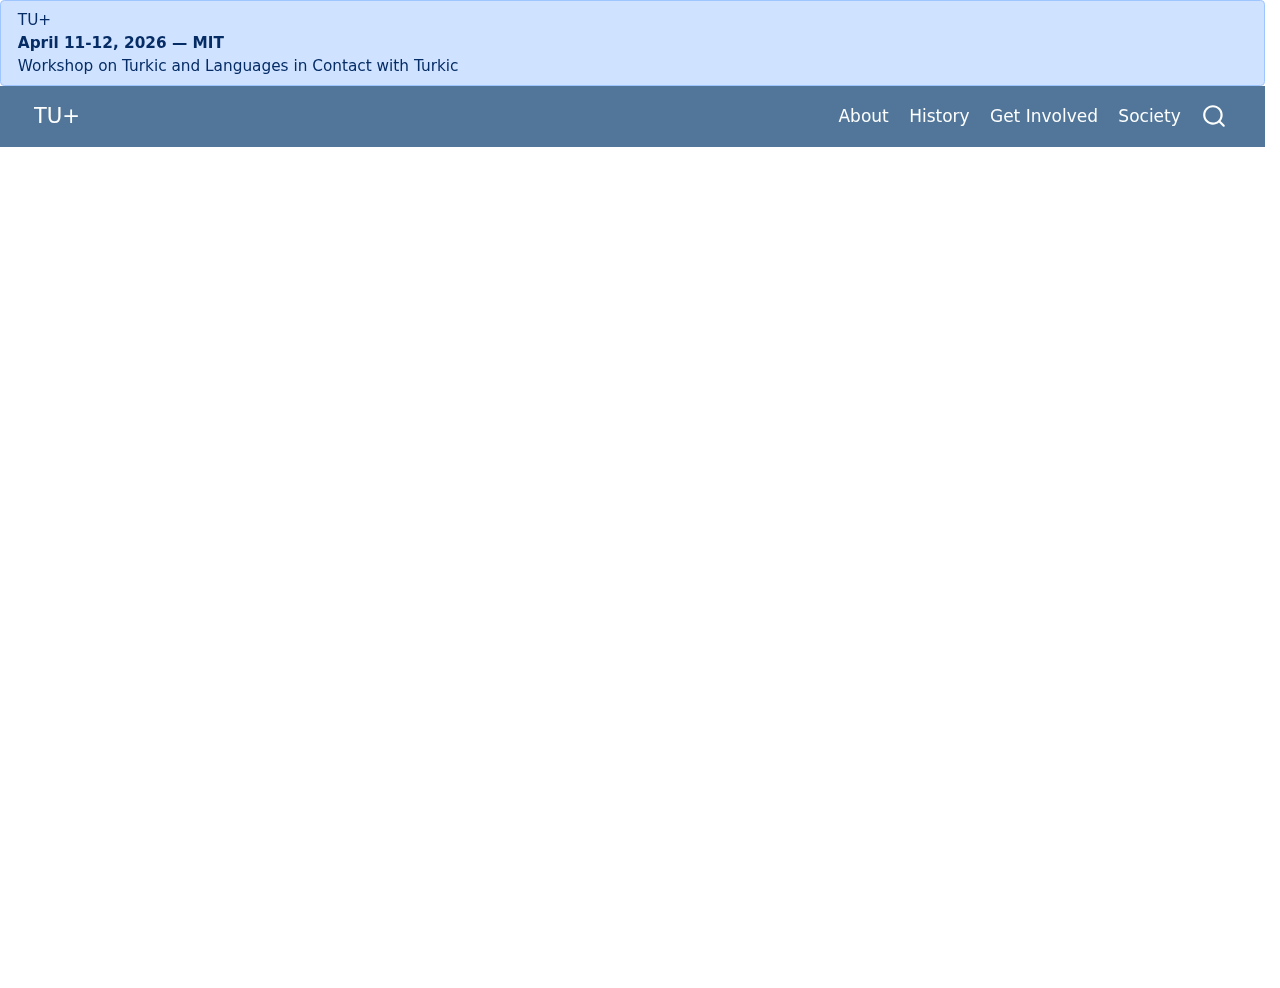
<file: org.html>
<!DOCTYPE html>
<html xmlns="http://www.w3.org/1999/xhtml" lang="en" xml:lang="en"><head>

<meta charset="utf-8">
<meta name="generator" content="quarto-1.8.21">

<meta name="viewport" content="width=device-width, initial-scale=1.0, user-scalable=yes">


<title>org – TU+</title>
<style>
code{white-space: pre-wrap;}
span.smallcaps{font-variant: small-caps;}
div.columns{display: flex; gap: min(4vw, 1.5em);}
div.column{flex: auto; overflow-x: auto;}
div.hanging-indent{margin-left: 1.5em; text-indent: -1.5em;}
ul.task-list{list-style: none;}
ul.task-list li input[type="checkbox"] {
  width: 0.8em;
  margin: 0 0.8em 0.2em -1em; /* quarto-specific, see https://github.com/quarto-dev/quarto-cli/issues/4556 */ 
  vertical-align: middle;
}
</style>


<script src="site_libs/quarto-nav/quarto-nav.js"></script>
<script src="site_libs/clipboard/clipboard.min.js"></script>
<script src="site_libs/quarto-search/autocomplete.umd.js"></script>
<script src="site_libs/quarto-search/fuse.min.js"></script>
<script src="site_libs/quarto-search/quarto-search.js"></script>
<meta name="quarto:offset" content="./">
<script src="site_libs/quarto-html/quarto.js" type="module"></script>
<script src="site_libs/quarto-html/tabsets/tabsets.js" type="module"></script>
<script src="site_libs/quarto-html/axe/axe-check.js" type="module"></script>
<script src="site_libs/quarto-html/popper.min.js"></script>
<script src="site_libs/quarto-html/tippy.umd.min.js"></script>
<script src="site_libs/quarto-html/anchor.min.js"></script>
<link href="site_libs/quarto-html/tippy.css" rel="stylesheet">
<link href="site_libs/quarto-html/quarto-syntax-highlighting-ea1d7ac60288e0f1efdbc993fd8432ae.css" rel="stylesheet" id="quarto-text-highlighting-styles">
<script src="site_libs/bootstrap/bootstrap.min.js"></script>
<link href="site_libs/bootstrap/bootstrap-icons.css" rel="stylesheet">
<link href="site_libs/bootstrap/bootstrap-ff63373b1067ca6f91cf1456aa1f00a2.min.css" rel="stylesheet" append-hash="true" id="quarto-bootstrap" data-mode="light">
<script id="quarto-search-options" type="application/json">{
  "location": "navbar",
  "copy-button": false,
  "collapse-after": 3,
  "panel-placement": "end",
  "type": "overlay",
  "limit": 50,
  "keyboard-shortcut": [
    "f",
    "/",
    "s"
  ],
  "show-item-context": false,
  "language": {
    "search-no-results-text": "No results",
    "search-matching-documents-text": "matching documents",
    "search-copy-link-title": "Copy link to search",
    "search-hide-matches-text": "Hide additional matches",
    "search-more-match-text": "more match in this document",
    "search-more-matches-text": "more matches in this document",
    "search-clear-button-title": "Clear",
    "search-text-placeholder": "",
    "search-detached-cancel-button-title": "Cancel",
    "search-submit-button-title": "Submit",
    "search-label": "Search"
  }
}</script>


<link rel="stylesheet" href="styles.css">
</head>

<body class="nav-fixed fullcontent quarto-light">

<div id="quarto-search-results"></div>
  <header id="quarto-header" class="headroom fixed-top">
    <div id="quarto-announcement" data-announcement-id="e803cd8cbc17d510928ee2fe4c2a09f2" class="alert alert-primary hidden"><i class="bi bi-none quarto-announcement-icon"></i><div class="quarto-announcement-content">
<div class="conf-hero">
<div class="conf-title">
TU+
</div>
<p class="conf-meta">
<strong>April 11-12, 2026 — MIT</strong>
</p>
<p class="conf-subtitle">
Workshop on Turkic and Languages in Contact with Turkic
</p>
</div>
</div></div>
    <nav class="navbar navbar-expand-lg " data-bs-theme="dark">
      <div class="navbar-container container-fluid">
      <div class="navbar-brand-container mx-auto">
    <a href="./index.html" class="navbar-brand navbar-brand-logo">
    </a>
    <a class="navbar-brand" href="./index.html">
    <span class="navbar-title">TU+</span>
    </a>
  </div>
            <div id="quarto-search" class="" title="Search"></div>
          <button class="navbar-toggler" type="button" data-bs-toggle="collapse" data-bs-target="#navbarCollapse" aria-controls="navbarCollapse" role="menu" aria-expanded="false" aria-label="Toggle navigation" onclick="if (window.quartoToggleHeadroom) { window.quartoToggleHeadroom(); }">
  <span class="navbar-toggler-icon"></span>
</button>
          <div class="collapse navbar-collapse" id="navbarCollapse">
            <ul class="navbar-nav navbar-nav-scroll ms-auto">
  <li class="nav-item">
    <a class="nav-link" href="./index.html"> 
<span class="menu-text">About</span></a>
  </li>  
  <li class="nav-item">
    <a class="nav-link" href="./history.html"> 
<span class="menu-text">History</span></a>
  </li>  
  <li class="nav-item">
    <a class="nav-link" href="./list.html"> 
<span class="menu-text">Get Involved</span></a>
  </li>  
  <li class="nav-item">
    <a class="nav-link active" href="./org.html" aria-current="page"> 
<span class="menu-text">Society</span></a>
  </li>  
</ul>
          </div> <!-- /navcollapse -->
            <div class="quarto-navbar-tools">
</div>
      </div> <!-- /container-fluid -->
    </nav>
</header>
<!-- content -->
<div id="quarto-content" class="quarto-container page-columns page-rows-contents page-layout-article page-navbar">
<!-- sidebar -->
<!-- margin-sidebar -->
    
<!-- main -->
<main class="content" id="quarto-document-content"><header id="title-block-header" class="quarto-title-block"></header>







</main> <!-- /main -->
<script id="quarto-html-after-body" type="application/javascript">
  window.document.addEventListener("DOMContentLoaded", function (event) {
    const icon = "";
    const anchorJS = new window.AnchorJS();
    anchorJS.options = {
      placement: 'right',
      icon: icon
    };
    anchorJS.add('.anchored');
    const isCodeAnnotation = (el) => {
      for (const clz of el.classList) {
        if (clz.startsWith('code-annotation-')) {                     
          return true;
        }
      }
      return false;
    }
    const onCopySuccess = function(e) {
      // button target
      const button = e.trigger;
      // don't keep focus
      button.blur();
      // flash "checked"
      button.classList.add('code-copy-button-checked');
      var currentTitle = button.getAttribute("title");
      button.setAttribute("title", "Copied!");
      let tooltip;
      if (window.bootstrap) {
        button.setAttribute("data-bs-toggle", "tooltip");
        button.setAttribute("data-bs-placement", "left");
        button.setAttribute("data-bs-title", "Copied!");
        tooltip = new bootstrap.Tooltip(button, 
          { trigger: "manual", 
            customClass: "code-copy-button-tooltip",
            offset: [0, -8]});
        tooltip.show();    
      }
      setTimeout(function() {
        if (tooltip) {
          tooltip.hide();
          button.removeAttribute("data-bs-title");
          button.removeAttribute("data-bs-toggle");
          button.removeAttribute("data-bs-placement");
        }
        button.setAttribute("title", currentTitle);
        button.classList.remove('code-copy-button-checked');
      }, 1000);
      // clear code selection
      e.clearSelection();
    }
    const getTextToCopy = function(trigger) {
        const codeEl = trigger.previousElementSibling.cloneNode(true);
        for (const childEl of codeEl.children) {
          if (isCodeAnnotation(childEl)) {
            childEl.remove();
          }
        }
        return codeEl.innerText;
    }
    const clipboard = new window.ClipboardJS('.code-copy-button:not([data-in-quarto-modal])', {
      text: getTextToCopy
    });
    clipboard.on('success', onCopySuccess);
    if (window.document.getElementById('quarto-embedded-source-code-modal')) {
      const clipboardModal = new window.ClipboardJS('.code-copy-button[data-in-quarto-modal]', {
        text: getTextToCopy,
        container: window.document.getElementById('quarto-embedded-source-code-modal')
      });
      clipboardModal.on('success', onCopySuccess);
    }
      var localhostRegex = new RegExp(/^(?:http|https):\/\/localhost\:?[0-9]*\//);
      var mailtoRegex = new RegExp(/^mailto:/);
        var filterRegex = new RegExp('/' + window.location.host + '/');
      var isInternal = (href) => {
          return filterRegex.test(href) || localhostRegex.test(href) || mailtoRegex.test(href);
      }
      // Inspect non-navigation links and adorn them if external
     var links = window.document.querySelectorAll('a[href]:not(.nav-link):not(.navbar-brand):not(.toc-action):not(.sidebar-link):not(.sidebar-item-toggle):not(.pagination-link):not(.no-external):not([aria-hidden]):not(.dropdown-item):not(.quarto-navigation-tool):not(.about-link)');
      for (var i=0; i<links.length; i++) {
        const link = links[i];
        if (!isInternal(link.href)) {
          // undo the damage that might have been done by quarto-nav.js in the case of
          // links that we want to consider external
          if (link.dataset.originalHref !== undefined) {
            link.href = link.dataset.originalHref;
          }
        }
      }
    function tippyHover(el, contentFn, onTriggerFn, onUntriggerFn) {
      const config = {
        allowHTML: true,
        maxWidth: 500,
        delay: 100,
        arrow: false,
        appendTo: function(el) {
            return el.parentElement;
        },
        interactive: true,
        interactiveBorder: 10,
        theme: 'quarto',
        placement: 'bottom-start',
      };
      if (contentFn) {
        config.content = contentFn;
      }
      if (onTriggerFn) {
        config.onTrigger = onTriggerFn;
      }
      if (onUntriggerFn) {
        config.onUntrigger = onUntriggerFn;
      }
      window.tippy(el, config); 
    }
    const noterefs = window.document.querySelectorAll('a[role="doc-noteref"]');
    for (var i=0; i<noterefs.length; i++) {
      const ref = noterefs[i];
      tippyHover(ref, function() {
        // use id or data attribute instead here
        let href = ref.getAttribute('data-footnote-href') || ref.getAttribute('href');
        try { href = new URL(href).hash; } catch {}
        const id = href.replace(/^#\/?/, "");
        const note = window.document.getElementById(id);
        if (note) {
          return note.innerHTML;
        } else {
          return "";
        }
      });
    }
    const xrefs = window.document.querySelectorAll('a.quarto-xref');
    const processXRef = (id, note) => {
      // Strip column container classes
      const stripColumnClz = (el) => {
        el.classList.remove("page-full", "page-columns");
        if (el.children) {
          for (const child of el.children) {
            stripColumnClz(child);
          }
        }
      }
      stripColumnClz(note)
      if (id === null || id.startsWith('sec-')) {
        // Special case sections, only their first couple elements
        const container = document.createElement("div");
        if (note.children && note.children.length > 2) {
          container.appendChild(note.children[0].cloneNode(true));
          for (let i = 1; i < note.children.length; i++) {
            const child = note.children[i];
            if (child.tagName === "P" && child.innerText === "") {
              continue;
            } else {
              container.appendChild(child.cloneNode(true));
              break;
            }
          }
          if (window.Quarto?.typesetMath) {
            window.Quarto.typesetMath(container);
          }
          return container.innerHTML
        } else {
          if (window.Quarto?.typesetMath) {
            window.Quarto.typesetMath(note);
          }
          return note.innerHTML;
        }
      } else {
        // Remove any anchor links if they are present
        const anchorLink = note.querySelector('a.anchorjs-link');
        if (anchorLink) {
          anchorLink.remove();
        }
        if (window.Quarto?.typesetMath) {
          window.Quarto.typesetMath(note);
        }
        if (note.classList.contains("callout")) {
          return note.outerHTML;
        } else {
          return note.innerHTML;
        }
      }
    }
    for (var i=0; i<xrefs.length; i++) {
      const xref = xrefs[i];
      tippyHover(xref, undefined, function(instance) {
        instance.disable();
        let url = xref.getAttribute('href');
        let hash = undefined; 
        if (url.startsWith('#')) {
          hash = url;
        } else {
          try { hash = new URL(url).hash; } catch {}
        }
        if (hash) {
          const id = hash.replace(/^#\/?/, "");
          const note = window.document.getElementById(id);
          if (note !== null) {
            try {
              const html = processXRef(id, note.cloneNode(true));
              instance.setContent(html);
            } finally {
              instance.enable();
              instance.show();
            }
          } else {
            // See if we can fetch this
            fetch(url.split('#')[0])
            .then(res => res.text())
            .then(html => {
              const parser = new DOMParser();
              const htmlDoc = parser.parseFromString(html, "text/html");
              const note = htmlDoc.getElementById(id);
              if (note !== null) {
                const html = processXRef(id, note);
                instance.setContent(html);
              } 
            }).finally(() => {
              instance.enable();
              instance.show();
            });
          }
        } else {
          // See if we can fetch a full url (with no hash to target)
          // This is a special case and we should probably do some content thinning / targeting
          fetch(url)
          .then(res => res.text())
          .then(html => {
            const parser = new DOMParser();
            const htmlDoc = parser.parseFromString(html, "text/html");
            const note = htmlDoc.querySelector('main.content');
            if (note !== null) {
              // This should only happen for chapter cross references
              // (since there is no id in the URL)
              // remove the first header
              if (note.children.length > 0 && note.children[0].tagName === "HEADER") {
                note.children[0].remove();
              }
              const html = processXRef(null, note);
              instance.setContent(html);
            } 
          }).finally(() => {
            instance.enable();
            instance.show();
          });
        }
      }, function(instance) {
      });
    }
        let selectedAnnoteEl;
        const selectorForAnnotation = ( cell, annotation) => {
          let cellAttr = 'data-code-cell="' + cell + '"';
          let lineAttr = 'data-code-annotation="' +  annotation + '"';
          const selector = 'span[' + cellAttr + '][' + lineAttr + ']';
          return selector;
        }
        const selectCodeLines = (annoteEl) => {
          const doc = window.document;
          const targetCell = annoteEl.getAttribute("data-target-cell");
          const targetAnnotation = annoteEl.getAttribute("data-target-annotation");
          const annoteSpan = window.document.querySelector(selectorForAnnotation(targetCell, targetAnnotation));
          const lines = annoteSpan.getAttribute("data-code-lines").split(",");
          const lineIds = lines.map((line) => {
            return targetCell + "-" + line;
          })
          let top = null;
          let height = null;
          let parent = null;
          if (lineIds.length > 0) {
              //compute the position of the single el (top and bottom and make a div)
              const el = window.document.getElementById(lineIds[0]);
              top = el.offsetTop;
              height = el.offsetHeight;
              parent = el.parentElement.parentElement;
            if (lineIds.length > 1) {
              const lastEl = window.document.getElementById(lineIds[lineIds.length - 1]);
              const bottom = lastEl.offsetTop + lastEl.offsetHeight;
              height = bottom - top;
            }
            if (top !== null && height !== null && parent !== null) {
              // cook up a div (if necessary) and position it 
              let div = window.document.getElementById("code-annotation-line-highlight");
              if (div === null) {
                div = window.document.createElement("div");
                div.setAttribute("id", "code-annotation-line-highlight");
                div.style.position = 'absolute';
                parent.appendChild(div);
              }
              div.style.top = top - 2 + "px";
              div.style.height = height + 4 + "px";
              div.style.left = 0;
              let gutterDiv = window.document.getElementById("code-annotation-line-highlight-gutter");
              if (gutterDiv === null) {
                gutterDiv = window.document.createElement("div");
                gutterDiv.setAttribute("id", "code-annotation-line-highlight-gutter");
                gutterDiv.style.position = 'absolute';
                const codeCell = window.document.getElementById(targetCell);
                const gutter = codeCell.querySelector('.code-annotation-gutter');
                gutter.appendChild(gutterDiv);
              }
              gutterDiv.style.top = top - 2 + "px";
              gutterDiv.style.height = height + 4 + "px";
            }
            selectedAnnoteEl = annoteEl;
          }
        };
        const unselectCodeLines = () => {
          const elementsIds = ["code-annotation-line-highlight", "code-annotation-line-highlight-gutter"];
          elementsIds.forEach((elId) => {
            const div = window.document.getElementById(elId);
            if (div) {
              div.remove();
            }
          });
          selectedAnnoteEl = undefined;
        };
          // Handle positioning of the toggle
      window.addEventListener(
        "resize",
        throttle(() => {
          elRect = undefined;
          if (selectedAnnoteEl) {
            selectCodeLines(selectedAnnoteEl);
          }
        }, 10)
      );
      function throttle(fn, ms) {
      let throttle = false;
      let timer;
        return (...args) => {
          if(!throttle) { // first call gets through
              fn.apply(this, args);
              throttle = true;
          } else { // all the others get throttled
              if(timer) clearTimeout(timer); // cancel #2
              timer = setTimeout(() => {
                fn.apply(this, args);
                timer = throttle = false;
              }, ms);
          }
        };
      }
        // Attach click handler to the DT
        const annoteDls = window.document.querySelectorAll('dt[data-target-cell]');
        for (const annoteDlNode of annoteDls) {
          annoteDlNode.addEventListener('click', (event) => {
            const clickedEl = event.target;
            if (clickedEl !== selectedAnnoteEl) {
              unselectCodeLines();
              const activeEl = window.document.querySelector('dt[data-target-cell].code-annotation-active');
              if (activeEl) {
                activeEl.classList.remove('code-annotation-active');
              }
              selectCodeLines(clickedEl);
              clickedEl.classList.add('code-annotation-active');
            } else {
              // Unselect the line
              unselectCodeLines();
              clickedEl.classList.remove('code-annotation-active');
            }
          });
        }
    const findCites = (el) => {
      const parentEl = el.parentElement;
      if (parentEl) {
        const cites = parentEl.dataset.cites;
        if (cites) {
          return {
            el,
            cites: cites.split(' ')
          };
        } else {
          return findCites(el.parentElement)
        }
      } else {
        return undefined;
      }
    };
    var bibliorefs = window.document.querySelectorAll('a[role="doc-biblioref"]');
    for (var i=0; i<bibliorefs.length; i++) {
      const ref = bibliorefs[i];
      const citeInfo = findCites(ref);
      if (citeInfo) {
        tippyHover(citeInfo.el, function() {
          var popup = window.document.createElement('div');
          citeInfo.cites.forEach(function(cite) {
            var citeDiv = window.document.createElement('div');
            citeDiv.classList.add('hanging-indent');
            citeDiv.classList.add('csl-entry');
            var biblioDiv = window.document.getElementById('ref-' + cite);
            if (biblioDiv) {
              citeDiv.innerHTML = biblioDiv.innerHTML;
            }
            popup.appendChild(citeDiv);
          });
          return popup.innerHTML;
        });
      }
    }
  });
  </script>
</div> <!-- /content -->
<script>
(function () {
  function setOffsets() {
    const header = document.getElementById('quarto-header');      // navbar container
    const ann = document.getElementById('quarto-announcement');   // announcement hero (if any)
    const total = (header ? header.offsetHeight : 0) + (ann ? ann.offsetHeight : 0);
    // use a CSS var everywhere
    document.documentElement.style.setProperty('--top-offset', total + 'px');
    // ensure page content starts below the fixed header(s)
    document.body.style.paddingTop = total + 'px';
  }
  window.addEventListener('load', setOffsets);
  window.addEventListener('resize', setOffsets);
})();
</script>




</body></html>
</file>
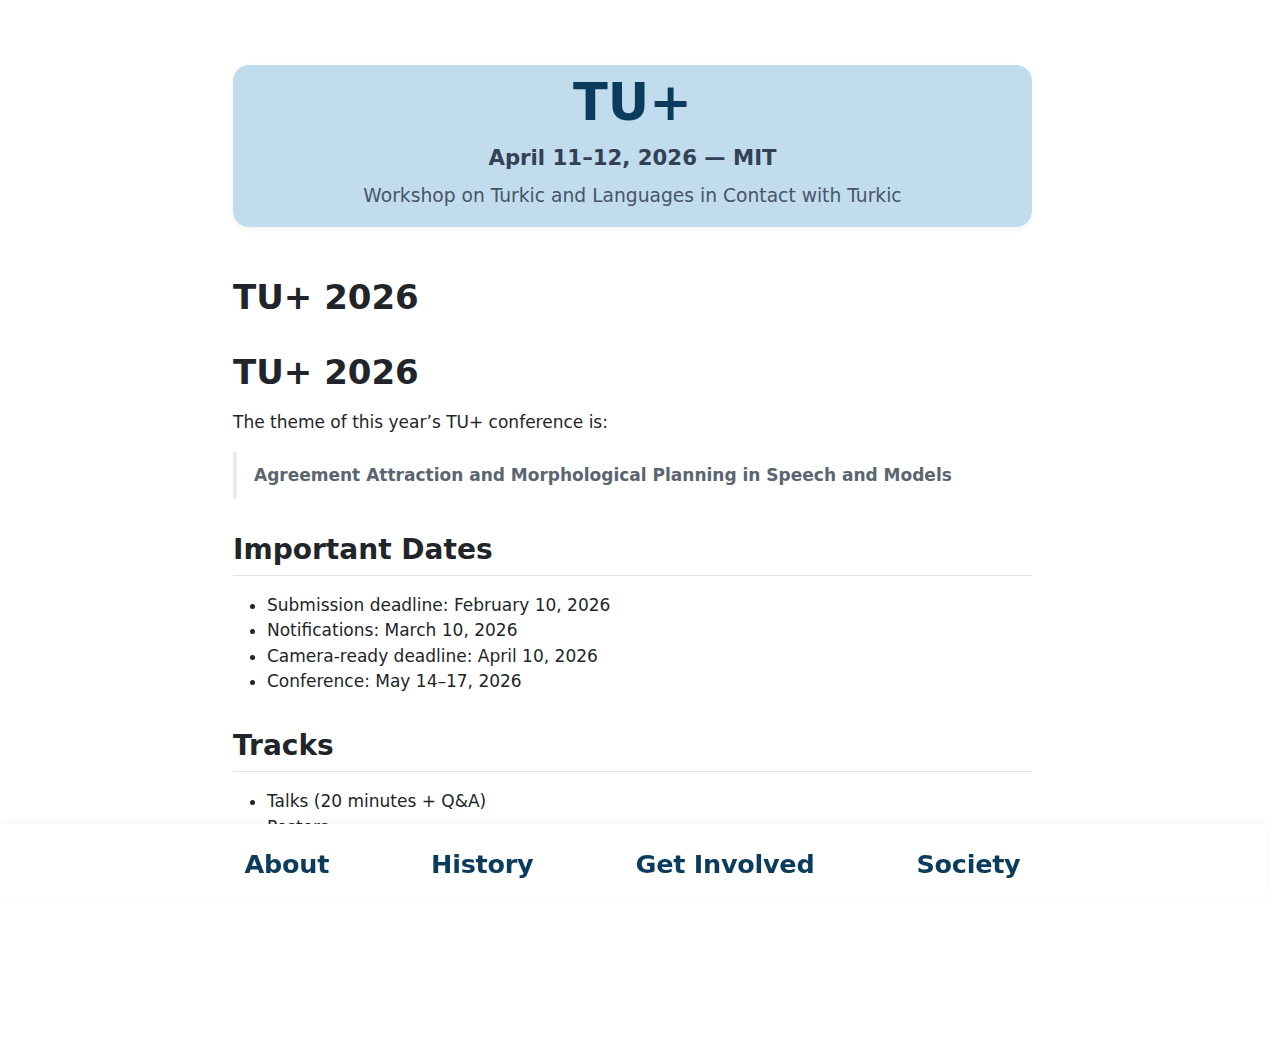
<file: thisyear.html>
<!DOCTYPE html>
<html xmlns="http://www.w3.org/1999/xhtml" lang="en" xml:lang="en"><head>

<meta charset="utf-8">
<meta name="generator" content="quarto-1.8.24">

<meta name="viewport" content="width=device-width, initial-scale=1.0, user-scalable=yes">


<title>TU+ 2026 – TU+</title>
<style>
code{white-space: pre-wrap;}
span.smallcaps{font-variant: small-caps;}
div.columns{display: flex; gap: min(4vw, 1.5em);}
div.column{flex: auto; overflow-x: auto;}
div.hanging-indent{margin-left: 1.5em; text-indent: -1.5em;}
ul.task-list{list-style: none;}
ul.task-list li input[type="checkbox"] {
  width: 0.8em;
  margin: 0 0.8em 0.2em -1em; /* quarto-specific, see https://github.com/quarto-dev/quarto-cli/issues/4556 */ 
  vertical-align: middle;
}
</style>


<script src="site_libs/quarto-nav/quarto-nav.js"></script>
<script src="site_libs/clipboard/clipboard.min.js"></script>
<script src="site_libs/quarto-search/autocomplete.umd.js"></script>
<script src="site_libs/quarto-search/fuse.min.js"></script>
<script src="site_libs/quarto-search/quarto-search.js"></script>
<meta name="quarto:offset" content="./">
<script src="site_libs/quarto-html/quarto.js" type="module"></script>
<script src="site_libs/quarto-html/tabsets/tabsets.js" type="module"></script>
<script src="site_libs/quarto-html/axe/axe-check.js" type="module"></script>
<script src="site_libs/quarto-html/popper.min.js"></script>
<script src="site_libs/quarto-html/tippy.umd.min.js"></script>
<script src="site_libs/quarto-html/anchor.min.js"></script>
<link href="site_libs/quarto-html/tippy.css" rel="stylesheet">
<link href="site_libs/quarto-html/quarto-syntax-highlighting-dc55a5b9e770e841cd82e46aadbfb9b0.css" rel="stylesheet" id="quarto-text-highlighting-styles">
<script src="site_libs/bootstrap/bootstrap.min.js"></script>
<link href="site_libs/bootstrap/bootstrap-icons.css" rel="stylesheet">
<link href="site_libs/bootstrap/bootstrap-19c6f25d9c793ca7e0d0ad6a6391bd12.min.css" rel="stylesheet" append-hash="true" id="quarto-bootstrap" data-mode="light">
<script id="quarto-search-options" type="application/json">{
  "location": "sidebar",
  "copy-button": false,
  "collapse-after": 3,
  "panel-placement": "start",
  "type": "textbox",
  "limit": 50,
  "keyboard-shortcut": [
    "f",
    "/",
    "s"
  ],
  "show-item-context": false,
  "language": {
    "search-no-results-text": "No results",
    "search-matching-documents-text": "matching documents",
    "search-copy-link-title": "Copy link to search",
    "search-hide-matches-text": "Hide additional matches",
    "search-more-match-text": "more match in this document",
    "search-more-matches-text": "more matches in this document",
    "search-clear-button-title": "Clear",
    "search-text-placeholder": "",
    "search-detached-cancel-button-title": "Cancel",
    "search-submit-button-title": "Submit",
    "search-label": "Search"
  }
}</script>


<link rel="stylesheet" href="styles.css">
</head>

<body class="fullcontent quarto-light">

<div id="quarto-search-results"></div>
<!-- content -->
<div id="quarto-content" class="quarto-container page-columns page-rows-contents page-layout-article">
<!-- sidebar -->
<!-- margin-sidebar -->
    
<!-- main -->
<main class="content" id="quarto-document-content">
<!-- hero.html -->
<div id="hero-fixed">
  <div class="hero-pad">
    <div id="hero-section">
      <div class="hero-title">TU+</div>
      <div class="hero-meta"><strong>April 11–12, 2026 — MIT</strong></div>
      <div class="hero-subtitle">Workshop on Turkic and Languages in Contact with Turkic</div>
    </div>
  </div>
</div>

<header id="title-block-header" class="quarto-title-block default">
<div class="quarto-title">
<h1 class="title">TU+ 2026</h1>
</div>



<div class="quarto-title-meta">

    
  
    
  </div>
  


</header>


<section id="tu-2026" class="level1">
<h1>TU+ 2026</h1>
<p>The theme of this year’s TU+ conference is:</p>
<blockquote class="blockquote">
<p><strong>Agreement Attraction and Morphological Planning in Speech and Models</strong></p>
</blockquote>
<section id="important-dates" class="level2">
<h2 class="anchored" data-anchor-id="important-dates">Important Dates</h2>
<ul>
<li>Submission deadline: February 10, 2026<br>
</li>
<li>Notifications: March 10, 2026<br>
</li>
<li>Camera-ready deadline: April 10, 2026<br>
</li>
<li>Conference: May 14–17, 2026</li>
</ul>
</section>
<section id="tracks" class="level2">
<h2 class="anchored" data-anchor-id="tracks">Tracks</h2>
<ul>
<li>Talks (20 minutes + Q&amp;A)<br>
</li>
<li>Posters<br>
</li>
<li>Tutorials and Workshops</li>
</ul>


</section>
</section>

</main> <!-- /main -->
<footer id="fake-navbar" role="navigation" aria-label="Footer navigation">
  <nav class="footer-nav">
    <a href="index.html">About</a>
    <a href="history.html">History</a>
    <a href="involved.html">Get Involved</a>
    <a href="society.html">Society</a>
  </nav>
</footer>
<script id="quarto-html-after-body" type="application/javascript">
  window.document.addEventListener("DOMContentLoaded", function (event) {
    const icon = "";
    const anchorJS = new window.AnchorJS();
    anchorJS.options = {
      placement: 'right',
      icon: icon
    };
    anchorJS.add('.anchored');
    const isCodeAnnotation = (el) => {
      for (const clz of el.classList) {
        if (clz.startsWith('code-annotation-')) {                     
          return true;
        }
      }
      return false;
    }
    const onCopySuccess = function(e) {
      // button target
      const button = e.trigger;
      // don't keep focus
      button.blur();
      // flash "checked"
      button.classList.add('code-copy-button-checked');
      var currentTitle = button.getAttribute("title");
      button.setAttribute("title", "Copied!");
      let tooltip;
      if (window.bootstrap) {
        button.setAttribute("data-bs-toggle", "tooltip");
        button.setAttribute("data-bs-placement", "left");
        button.setAttribute("data-bs-title", "Copied!");
        tooltip = new bootstrap.Tooltip(button, 
          { trigger: "manual", 
            customClass: "code-copy-button-tooltip",
            offset: [0, -8]});
        tooltip.show();    
      }
      setTimeout(function() {
        if (tooltip) {
          tooltip.hide();
          button.removeAttribute("data-bs-title");
          button.removeAttribute("data-bs-toggle");
          button.removeAttribute("data-bs-placement");
        }
        button.setAttribute("title", currentTitle);
        button.classList.remove('code-copy-button-checked');
      }, 1000);
      // clear code selection
      e.clearSelection();
    }
    const getTextToCopy = function(trigger) {
      const outerScaffold = trigger.parentElement.cloneNode(true);
      const codeEl = outerScaffold.querySelector('code');
      for (const childEl of codeEl.children) {
        if (isCodeAnnotation(childEl)) {
          childEl.remove();
        }
      }
      return codeEl.innerText;
    }
    const clipboard = new window.ClipboardJS('.code-copy-button:not([data-in-quarto-modal])', {
      text: getTextToCopy
    });
    clipboard.on('success', onCopySuccess);
    if (window.document.getElementById('quarto-embedded-source-code-modal')) {
      const clipboardModal = new window.ClipboardJS('.code-copy-button[data-in-quarto-modal]', {
        text: getTextToCopy,
        container: window.document.getElementById('quarto-embedded-source-code-modal')
      });
      clipboardModal.on('success', onCopySuccess);
    }
      var localhostRegex = new RegExp(/^(?:http|https):\/\/localhost\:?[0-9]*\//);
      var mailtoRegex = new RegExp(/^mailto:/);
        var filterRegex = new RegExp("https:\/\/turkicworkshop\.github\.io\/");
      var isInternal = (href) => {
          return filterRegex.test(href) || localhostRegex.test(href) || mailtoRegex.test(href);
      }
      // Inspect non-navigation links and adorn them if external
     var links = window.document.querySelectorAll('a[href]:not(.nav-link):not(.navbar-brand):not(.toc-action):not(.sidebar-link):not(.sidebar-item-toggle):not(.pagination-link):not(.no-external):not([aria-hidden]):not(.dropdown-item):not(.quarto-navigation-tool):not(.about-link)');
      for (var i=0; i<links.length; i++) {
        const link = links[i];
        if (!isInternal(link.href)) {
          // undo the damage that might have been done by quarto-nav.js in the case of
          // links that we want to consider external
          if (link.dataset.originalHref !== undefined) {
            link.href = link.dataset.originalHref;
          }
        }
      }
    function tippyHover(el, contentFn, onTriggerFn, onUntriggerFn) {
      const config = {
        allowHTML: true,
        maxWidth: 500,
        delay: 100,
        arrow: false,
        appendTo: function(el) {
            return el.parentElement;
        },
        interactive: true,
        interactiveBorder: 10,
        theme: 'quarto',
        placement: 'bottom-start',
      };
      if (contentFn) {
        config.content = contentFn;
      }
      if (onTriggerFn) {
        config.onTrigger = onTriggerFn;
      }
      if (onUntriggerFn) {
        config.onUntrigger = onUntriggerFn;
      }
      window.tippy(el, config); 
    }
    const noterefs = window.document.querySelectorAll('a[role="doc-noteref"]');
    for (var i=0; i<noterefs.length; i++) {
      const ref = noterefs[i];
      tippyHover(ref, function() {
        // use id or data attribute instead here
        let href = ref.getAttribute('data-footnote-href') || ref.getAttribute('href');
        try { href = new URL(href).hash; } catch {}
        const id = href.replace(/^#\/?/, "");
        const note = window.document.getElementById(id);
        if (note) {
          return note.innerHTML;
        } else {
          return "";
        }
      });
    }
    const xrefs = window.document.querySelectorAll('a.quarto-xref');
    const processXRef = (id, note) => {
      // Strip column container classes
      const stripColumnClz = (el) => {
        el.classList.remove("page-full", "page-columns");
        if (el.children) {
          for (const child of el.children) {
            stripColumnClz(child);
          }
        }
      }
      stripColumnClz(note)
      if (id === null || id.startsWith('sec-')) {
        // Special case sections, only their first couple elements
        const container = document.createElement("div");
        if (note.children && note.children.length > 2) {
          container.appendChild(note.children[0].cloneNode(true));
          for (let i = 1; i < note.children.length; i++) {
            const child = note.children[i];
            if (child.tagName === "P" && child.innerText === "") {
              continue;
            } else {
              container.appendChild(child.cloneNode(true));
              break;
            }
          }
          if (window.Quarto?.typesetMath) {
            window.Quarto.typesetMath(container);
          }
          return container.innerHTML
        } else {
          if (window.Quarto?.typesetMath) {
            window.Quarto.typesetMath(note);
          }
          return note.innerHTML;
        }
      } else {
        // Remove any anchor links if they are present
        const anchorLink = note.querySelector('a.anchorjs-link');
        if (anchorLink) {
          anchorLink.remove();
        }
        if (window.Quarto?.typesetMath) {
          window.Quarto.typesetMath(note);
        }
        if (note.classList.contains("callout")) {
          return note.outerHTML;
        } else {
          return note.innerHTML;
        }
      }
    }
    for (var i=0; i<xrefs.length; i++) {
      const xref = xrefs[i];
      tippyHover(xref, undefined, function(instance) {
        instance.disable();
        let url = xref.getAttribute('href');
        let hash = undefined; 
        if (url.startsWith('#')) {
          hash = url;
        } else {
          try { hash = new URL(url).hash; } catch {}
        }
        if (hash) {
          const id = hash.replace(/^#\/?/, "");
          const note = window.document.getElementById(id);
          if (note !== null) {
            try {
              const html = processXRef(id, note.cloneNode(true));
              instance.setContent(html);
            } finally {
              instance.enable();
              instance.show();
            }
          } else {
            // See if we can fetch this
            fetch(url.split('#')[0])
            .then(res => res.text())
            .then(html => {
              const parser = new DOMParser();
              const htmlDoc = parser.parseFromString(html, "text/html");
              const note = htmlDoc.getElementById(id);
              if (note !== null) {
                const html = processXRef(id, note);
                instance.setContent(html);
              } 
            }).finally(() => {
              instance.enable();
              instance.show();
            });
          }
        } else {
          // See if we can fetch a full url (with no hash to target)
          // This is a special case and we should probably do some content thinning / targeting
          fetch(url)
          .then(res => res.text())
          .then(html => {
            const parser = new DOMParser();
            const htmlDoc = parser.parseFromString(html, "text/html");
            const note = htmlDoc.querySelector('main.content');
            if (note !== null) {
              // This should only happen for chapter cross references
              // (since there is no id in the URL)
              // remove the first header
              if (note.children.length > 0 && note.children[0].tagName === "HEADER") {
                note.children[0].remove();
              }
              const html = processXRef(null, note);
              instance.setContent(html);
            } 
          }).finally(() => {
            instance.enable();
            instance.show();
          });
        }
      }, function(instance) {
      });
    }
        let selectedAnnoteEl;
        const selectorForAnnotation = ( cell, annotation) => {
          let cellAttr = 'data-code-cell="' + cell + '"';
          let lineAttr = 'data-code-annotation="' +  annotation + '"';
          const selector = 'span[' + cellAttr + '][' + lineAttr + ']';
          return selector;
        }
        const selectCodeLines = (annoteEl) => {
          const doc = window.document;
          const targetCell = annoteEl.getAttribute("data-target-cell");
          const targetAnnotation = annoteEl.getAttribute("data-target-annotation");
          const annoteSpan = window.document.querySelector(selectorForAnnotation(targetCell, targetAnnotation));
          const lines = annoteSpan.getAttribute("data-code-lines").split(",");
          const lineIds = lines.map((line) => {
            return targetCell + "-" + line;
          })
          let top = null;
          let height = null;
          let parent = null;
          if (lineIds.length > 0) {
              //compute the position of the single el (top and bottom and make a div)
              const el = window.document.getElementById(lineIds[0]);
              top = el.offsetTop;
              height = el.offsetHeight;
              parent = el.parentElement.parentElement;
            if (lineIds.length > 1) {
              const lastEl = window.document.getElementById(lineIds[lineIds.length - 1]);
              const bottom = lastEl.offsetTop + lastEl.offsetHeight;
              height = bottom - top;
            }
            if (top !== null && height !== null && parent !== null) {
              // cook up a div (if necessary) and position it 
              let div = window.document.getElementById("code-annotation-line-highlight");
              if (div === null) {
                div = window.document.createElement("div");
                div.setAttribute("id", "code-annotation-line-highlight");
                div.style.position = 'absolute';
                parent.appendChild(div);
              }
              div.style.top = top - 2 + "px";
              div.style.height = height + 4 + "px";
              div.style.left = 0;
              let gutterDiv = window.document.getElementById("code-annotation-line-highlight-gutter");
              if (gutterDiv === null) {
                gutterDiv = window.document.createElement("div");
                gutterDiv.setAttribute("id", "code-annotation-line-highlight-gutter");
                gutterDiv.style.position = 'absolute';
                const codeCell = window.document.getElementById(targetCell);
                const gutter = codeCell.querySelector('.code-annotation-gutter');
                gutter.appendChild(gutterDiv);
              }
              gutterDiv.style.top = top - 2 + "px";
              gutterDiv.style.height = height + 4 + "px";
            }
            selectedAnnoteEl = annoteEl;
          }
        };
        const unselectCodeLines = () => {
          const elementsIds = ["code-annotation-line-highlight", "code-annotation-line-highlight-gutter"];
          elementsIds.forEach((elId) => {
            const div = window.document.getElementById(elId);
            if (div) {
              div.remove();
            }
          });
          selectedAnnoteEl = undefined;
        };
          // Handle positioning of the toggle
      window.addEventListener(
        "resize",
        throttle(() => {
          elRect = undefined;
          if (selectedAnnoteEl) {
            selectCodeLines(selectedAnnoteEl);
          }
        }, 10)
      );
      function throttle(fn, ms) {
      let throttle = false;
      let timer;
        return (...args) => {
          if(!throttle) { // first call gets through
              fn.apply(this, args);
              throttle = true;
          } else { // all the others get throttled
              if(timer) clearTimeout(timer); // cancel #2
              timer = setTimeout(() => {
                fn.apply(this, args);
                timer = throttle = false;
              }, ms);
          }
        };
      }
        // Attach click handler to the DT
        const annoteDls = window.document.querySelectorAll('dt[data-target-cell]');
        for (const annoteDlNode of annoteDls) {
          annoteDlNode.addEventListener('click', (event) => {
            const clickedEl = event.target;
            if (clickedEl !== selectedAnnoteEl) {
              unselectCodeLines();
              const activeEl = window.document.querySelector('dt[data-target-cell].code-annotation-active');
              if (activeEl) {
                activeEl.classList.remove('code-annotation-active');
              }
              selectCodeLines(clickedEl);
              clickedEl.classList.add('code-annotation-active');
            } else {
              // Unselect the line
              unselectCodeLines();
              clickedEl.classList.remove('code-annotation-active');
            }
          });
        }
    const findCites = (el) => {
      const parentEl = el.parentElement;
      if (parentEl) {
        const cites = parentEl.dataset.cites;
        if (cites) {
          return {
            el,
            cites: cites.split(' ')
          };
        } else {
          return findCites(el.parentElement)
        }
      } else {
        return undefined;
      }
    };
    var bibliorefs = window.document.querySelectorAll('a[role="doc-biblioref"]');
    for (var i=0; i<bibliorefs.length; i++) {
      const ref = bibliorefs[i];
      const citeInfo = findCites(ref);
      if (citeInfo) {
        tippyHover(citeInfo.el, function() {
          var popup = window.document.createElement('div');
          citeInfo.cites.forEach(function(cite) {
            var citeDiv = window.document.createElement('div');
            citeDiv.classList.add('hanging-indent');
            citeDiv.classList.add('csl-entry');
            var biblioDiv = window.document.getElementById('ref-' + cite);
            if (biblioDiv) {
              citeDiv.innerHTML = biblioDiv.innerHTML;
            }
            popup.appendChild(citeDiv);
          });
          return popup.innerHTML;
        });
      }
    }
  });
  </script>
</div> <!-- /content -->
<script>
(function () {
  const here = window.location.pathname.split('/').pop() || 'index.html';
  const links = document.querySelectorAll('#fake-navbar .footer-nav a');
  links.forEach(a => {
    const href = a.getAttribute('href');
    // match by file name (handles relative paths)
    if (href && (href === here || href.endsWith('/' + here))) {
      a.setAttribute('aria-current', 'page');
    }
  });
})();
</script>




</body></html>
</file>
<file: site_libs/quarto-html/tippy.css>
.tippy-box[data-animation=fade][data-state=hidden]{opacity:0}[data-tippy-root]{max-width:calc(100vw - 10px)}.tippy-box{position:relative;background-color:#333;color:#fff;border-radius:4px;font-size:14px;line-height:1.4;white-space:normal;outline:0;transition-property:transform,visibility,opacity}.tippy-box[data-placement^=top]>.tippy-arrow{bottom:0}.tippy-box[data-placement^=top]>.tippy-arrow:before{bottom:-7px;left:0;border-width:8px 8px 0;border-top-color:initial;transform-origin:center top}.tippy-box[data-placement^=bottom]>.tippy-arrow{top:0}.tippy-box[data-placement^=bottom]>.tippy-arrow:before{top:-7px;left:0;border-width:0 8px 8px;border-bottom-color:initial;transform-origin:center bottom}.tippy-box[data-placement^=left]>.tippy-arrow{right:0}.tippy-box[data-placement^=left]>.tippy-arrow:before{border-width:8px 0 8px 8px;border-left-color:initial;right:-7px;transform-origin:center left}.tippy-box[data-placement^=right]>.tippy-arrow{left:0}.tippy-box[data-placement^=right]>.tippy-arrow:before{left:-7px;border-width:8px 8px 8px 0;border-right-color:initial;transform-origin:center right}.tippy-box[data-inertia][data-state=visible]{transition-timing-function:cubic-bezier(.54,1.5,.38,1.11)}.tippy-arrow{width:16px;height:16px;color:#333}.tippy-arrow:before{content:"";position:absolute;border-color:transparent;border-style:solid}.tippy-content{position:relative;padding:5px 9px;z-index:1}
</file>
<file: site_libs/quarto-html/quarto-syntax-highlighting-7b89279ff1a6dce999919e0e67d4d9ec.css>
/* quarto syntax highlight colors */
:root {
  --quarto-hl-ot-color: #003B4F;
  --quarto-hl-at-color: #657422;
  --quarto-hl-ss-color: #20794D;
  --quarto-hl-an-color: #5E5E5E;
  --quarto-hl-fu-color: #4758AB;
  --quarto-hl-st-color: #20794D;
  --quarto-hl-cf-color: #003B4F;
  --quarto-hl-op-color: #5E5E5E;
  --quarto-hl-er-color: #AD0000;
  --quarto-hl-bn-color: #AD0000;
  --quarto-hl-al-color: #AD0000;
  --quarto-hl-va-color: #111111;
  --quarto-hl-bu-color: inherit;
  --quarto-hl-ex-color: inherit;
  --quarto-hl-pp-color: #AD0000;
  --quarto-hl-in-color: #5E5E5E;
  --quarto-hl-vs-color: #20794D;
  --quarto-hl-wa-color: #5E5E5E;
  --quarto-hl-do-color: #5E5E5E;
  --quarto-hl-im-color: #00769E;
  --quarto-hl-ch-color: #20794D;
  --quarto-hl-dt-color: #AD0000;
  --quarto-hl-fl-color: #AD0000;
  --quarto-hl-co-color: #5E5E5E;
  --quarto-hl-cv-color: #5E5E5E;
  --quarto-hl-cn-color: #8f5902;
  --quarto-hl-sc-color: #5E5E5E;
  --quarto-hl-dv-color: #AD0000;
  --quarto-hl-kw-color: #003B4F;
}

/* other quarto variables */
:root {
  --quarto-font-monospace: SFMono-Regular, Menlo, Monaco, Consolas, "Liberation Mono", "Courier New", monospace;
}

/* syntax highlight based on Pandoc's rules */
pre > code.sourceCode > span {
  color: #003B4F;
}

code.sourceCode > span {
  color: #003B4F;
}

div.sourceCode,
div.sourceCode pre.sourceCode {
  color: #003B4F;
}

/* Normal */
code span {
  color: #003B4F;
}

/* Alert */
code span.al {
  color: #AD0000;
  font-style: inherit;
}

/* Annotation */
code span.an {
  color: #5E5E5E;
  font-style: inherit;
}

/* Attribute */
code span.at {
  color: #657422;
  font-style: inherit;
}

/* BaseN */
code span.bn {
  color: #AD0000;
  font-style: inherit;
}

/* BuiltIn */
code span.bu {
  font-style: inherit;
}

/* ControlFlow */
code span.cf {
  color: #003B4F;
  font-weight: bold;
  font-style: inherit;
}

/* Char */
code span.ch {
  color: #20794D;
  font-style: inherit;
}

/* Constant */
code span.cn {
  color: #8f5902;
  font-style: inherit;
}

/* Comment */
code span.co {
  color: #5E5E5E;
  font-style: inherit;
}

/* CommentVar */
code span.cv {
  color: #5E5E5E;
  font-style: italic;
}

/* Documentation */
code span.do {
  color: #5E5E5E;
  font-style: italic;
}

/* DataType */
code span.dt {
  color: #AD0000;
  font-style: inherit;
}

/* DecVal */
code span.dv {
  color: #AD0000;
  font-style: inherit;
}

/* Error */
code span.er {
  color: #AD0000;
  font-style: inherit;
}

/* Extension */
code span.ex {
  font-style: inherit;
}

/* Float */
code span.fl {
  color: #AD0000;
  font-style: inherit;
}

/* Function */
code span.fu {
  color: #4758AB;
  font-style: inherit;
}

/* Import */
code span.im {
  color: #00769E;
  font-style: inherit;
}

/* Information */
code span.in {
  color: #5E5E5E;
  font-style: inherit;
}

/* Keyword */
code span.kw {
  color: #003B4F;
  font-weight: bold;
  font-style: inherit;
}

/* Operator */
code span.op {
  color: #5E5E5E;
  font-style: inherit;
}

/* Other */
code span.ot {
  color: #003B4F;
  font-style: inherit;
}

/* Preprocessor */
code span.pp {
  color: #AD0000;
  font-style: inherit;
}

/* SpecialChar */
code span.sc {
  color: #5E5E5E;
  font-style: inherit;
}

/* SpecialString */
code span.ss {
  color: #20794D;
  font-style: inherit;
}

/* String */
code span.st {
  color: #20794D;
  font-style: inherit;
}

/* Variable */
code span.va {
  color: #111111;
  font-style: inherit;
}

/* VerbatimString */
code span.vs {
  color: #20794D;
  font-style: inherit;
}

/* Warning */
code span.wa {
  color: #5E5E5E;
  font-style: italic;
}

.prevent-inlining {
  content: "</";
}

/*# sourceMappingURL=3944bc705cfaf4c80e56f77c5205168a.css.map */
</file>
<file: styles.css>
/* ==== GLOBAL & LAYOUT SAFETY ==== */
:root {
  /* desktop default */
  --footer-h: 76px;
}

html {
  overflow-y: scroll;
  scrollbar-gutter: stable;
}

body {
  margin: 0;
  overflow-x: hidden;
  /* keep content above fixed footer (includes iOS safe area) */
  padding-bottom: calc(var(--footer-h) + max(env(safe-area-inset-bottom), 12px));
}

/* ==== FIXED FOOTER / NAVBAR ==== */
#fake-navbar {
  position: fixed;
  left: 0;
  right: 0;
  bottom: 0;
  z-index: 1040;
  height: var(--footer-h);
  box-sizing: border-box;
  background: #fff;
  box-shadow: 0 -2px 10px rgba(0, 0, 0, .04);
  overflow: hidden;
  /* give a little breathing room that also respects safe area */
  padding-bottom: max(env(safe-area-inset-bottom), 8px);
}

/* Center the row; single line */
.footer-nav {
  display: flex;
  align-items: center;
  justify-content: center;
  height: 100%;
  margin: 0;
  padding: 0 1rem;
  gap: 6rem;
  /* desktop roomy */
  flex-wrap: nowrap;
  /* keep it one line */
}

/* Link styling */
.footer-nav a {
  text-decoration: none;
  font-weight: 800;
  font-size: 1.5rem;
  /* desktop size */
  line-height: 1;
  /* avoid extra vertical growth */
  color: #0B3C5D;
  white-space: nowrap;
  /* keep each label together */
  letter-spacing: -0.01em;
  /* subtle tightening that helps fit */
}

.footer-nav a:hover {
  color: #328CC1;
}

.footer-nav a[aria-current="page"] {
  color: #328CC1;
  text-decoration: underline;
}

/* ==== RESPONSIVE: TABLET ==== */
@media (max-width: 900px) {
  :root {
    --footer-h: 64px;
  }

  .footer-nav {
    gap: clamp(1rem, 4vw, 2rem);
    /* tighten gaps on narrower viewports */
    padding: 0 0.75rem;
  }

  .footer-nav a {
    /* scale text with viewport so all links remain visible without wrapping */
    font-size: clamp(0.95rem, 2.4vw, 1.25rem);
  }
}

/* ==== RESPONSIVE: PHONE (DENSE MODE) ==== */
@media (max-width: 560px) {
  :root {
    --footer-h: 54px;
  }

  .footer-nav {
    gap: clamp(0.5rem, 2.5vw, 1rem);
    /* keep centered, but allow tiny inner padding */
    padding: 0 0.5rem;
  }

  .footer-nav a {
    /* smaller floor + stronger scaling to keep *everything* on one line */
    font-size: clamp(0.78rem, 3.4vw, 1rem);
    line-height: 1;
    /* keep the row tight */
  }
}

/* Optional ultra-small safety net:
   If you ever have *many* links, this shrinks just a bit more. */
@media (max-width: 380px) {
  :root {
    --footer-h: 50px;
  }

  .footer-nav {
    gap: clamp(0.4rem, 2vw, 0.75rem);
  }

  .footer-nav a {
    font-size: clamp(0.7rem, 3.6vw, 0.9rem);
  }
}

/* ==== YOUR HERO STYLES (unchanged) ==== */
#hero-section {
  max-width: 1000px;
  margin: 2rem auto 3rem auto;
  padding-bottom: 1em;
  background-color: #c1dcec;
  border-radius: 16px;
  text-align: center;
  box-shadow: 0 2px 6px rgba(0, 0, 0, 0.05);
}

.hero-title {
  font-size: 3rem;
  margin: 0 0 0rem;
  color: #0B3C5D;
  font-weight: 800;
}

.hero-meta {
  font-size: 1.25rem;
  margin: 0 0 .5rem;
  color: #334155;
}

.hero-subtitle {
  font-size: 1.1rem;
  margin: 0;
  color: #475569;
}

/* Optional: make the hero text scale down on phones too */
@media (max-width: 560px) {
  .hero-title {
    font-size: clamp(1.6rem, 7vw, 2.2rem);
  }

  .hero-meta {
    font-size: clamp(0.9rem, 3.5vw, 1.05rem);
  }

  .hero-subtitle {
    font-size: clamp(0.85rem, 3.2vw, 1rem);
  }
}
</file>
<file: site_libs/quarto-html/quarto-syntax-highlighting-dc55a5b9e770e841cd82e46aadbfb9b0.css>
/* quarto syntax highlight colors */
:root {
  --quarto-hl-ot-color: #003B4F;
  --quarto-hl-at-color: #657422;
  --quarto-hl-ss-color: #20794D;
  --quarto-hl-an-color: #5E5E5E;
  --quarto-hl-fu-color: #4758AB;
  --quarto-hl-st-color: #20794D;
  --quarto-hl-cf-color: #003B4F;
  --quarto-hl-op-color: #5E5E5E;
  --quarto-hl-er-color: #AD0000;
  --quarto-hl-bn-color: #AD0000;
  --quarto-hl-al-color: #AD0000;
  --quarto-hl-va-color: #111111;
  --quarto-hl-bu-color: inherit;
  --quarto-hl-ex-color: inherit;
  --quarto-hl-pp-color: #AD0000;
  --quarto-hl-in-color: #5E5E5E;
  --quarto-hl-vs-color: #20794D;
  --quarto-hl-wa-color: #5E5E5E;
  --quarto-hl-do-color: #5E5E5E;
  --quarto-hl-im-color: #00769E;
  --quarto-hl-ch-color: #20794D;
  --quarto-hl-dt-color: #AD0000;
  --quarto-hl-fl-color: #AD0000;
  --quarto-hl-co-color: #5E5E5E;
  --quarto-hl-cv-color: #5E5E5E;
  --quarto-hl-cn-color: #8f5902;
  --quarto-hl-sc-color: #5E5E5E;
  --quarto-hl-dv-color: #AD0000;
  --quarto-hl-kw-color: #003B4F;
}

/* other quarto variables */
:root {
  --quarto-font-monospace: SFMono-Regular, Menlo, Monaco, Consolas, "Liberation Mono", "Courier New", monospace;
}

/* syntax highlight based on Pandoc's rules */
pre > code.sourceCode > span {
  color: #003B4F;
}

code.sourceCode > span {
  color: #003B4F;
}

div.sourceCode,
div.sourceCode pre.sourceCode {
  color: #003B4F;
}

/* Normal */
code span {
  color: #003B4F;
}

/* Alert */
code span.al {
  color: #AD0000;
  font-style: inherit;
}

/* Annotation */
code span.an {
  color: #5E5E5E;
  font-style: inherit;
}

/* Attribute */
code span.at {
  color: #657422;
  font-style: inherit;
}

/* BaseN */
code span.bn {
  color: #AD0000;
  font-style: inherit;
}

/* BuiltIn */
code span.bu {
  font-style: inherit;
}

/* ControlFlow */
code span.cf {
  color: #003B4F;
  font-weight: bold;
  font-style: inherit;
}

/* Char */
code span.ch {
  color: #20794D;
  font-style: inherit;
}

/* Constant */
code span.cn {
  color: #8f5902;
  font-style: inherit;
}

/* Comment */
code span.co {
  color: #5E5E5E;
  font-style: inherit;
}

/* CommentVar */
code span.cv {
  color: #5E5E5E;
  font-style: italic;
}

/* Documentation */
code span.do {
  color: #5E5E5E;
  font-style: italic;
}

/* DataType */
code span.dt {
  color: #AD0000;
  font-style: inherit;
}

/* DecVal */
code span.dv {
  color: #AD0000;
  font-style: inherit;
}

/* Error */
code span.er {
  color: #AD0000;
  font-style: inherit;
}

/* Extension */
code span.ex {
  font-style: inherit;
}

/* Float */
code span.fl {
  color: #AD0000;
  font-style: inherit;
}

/* Function */
code span.fu {
  color: #4758AB;
  font-style: inherit;
}

/* Import */
code span.im {
  color: #00769E;
  font-style: inherit;
}

/* Information */
code span.in {
  color: #5E5E5E;
  font-style: inherit;
}

/* Keyword */
code span.kw {
  color: #003B4F;
  font-weight: bold;
  font-style: inherit;
}

/* Operator */
code span.op {
  color: #5E5E5E;
  font-style: inherit;
}

/* Other */
code span.ot {
  color: #003B4F;
  font-style: inherit;
}

/* Preprocessor */
code span.pp {
  color: #AD0000;
  font-style: inherit;
}

/* SpecialChar */
code span.sc {
  color: #5E5E5E;
  font-style: inherit;
}

/* SpecialString */
code span.ss {
  color: #20794D;
  font-style: inherit;
}

/* String */
code span.st {
  color: #20794D;
  font-style: inherit;
}

/* Variable */
code span.va {
  color: #111111;
  font-style: inherit;
}

/* VerbatimString */
code span.vs {
  color: #20794D;
  font-style: inherit;
}

/* Warning */
code span.wa {
  color: #5E5E5E;
  font-style: italic;
}

.prevent-inlining {
  content: "</";
}

/*# sourceMappingURL=21f0b8dca5c347bd0a806dc2ce2adfe3.css.map */
</file>
<file: site_libs/quarto-html/quarto-syntax-highlighting-ea1d7ac60288e0f1efdbc993fd8432ae.css>
/* quarto syntax highlight colors */
:root {
  --quarto-hl-ot-color: #003B4F;
  --quarto-hl-at-color: #657422;
  --quarto-hl-ss-color: #20794D;
  --quarto-hl-an-color: #5E5E5E;
  --quarto-hl-fu-color: #4758AB;
  --quarto-hl-st-color: #20794D;
  --quarto-hl-cf-color: #003B4F;
  --quarto-hl-op-color: #5E5E5E;
  --quarto-hl-er-color: #AD0000;
  --quarto-hl-bn-color: #AD0000;
  --quarto-hl-al-color: #AD0000;
  --quarto-hl-va-color: #111111;
  --quarto-hl-bu-color: inherit;
  --quarto-hl-ex-color: inherit;
  --quarto-hl-pp-color: #AD0000;
  --quarto-hl-in-color: #5E5E5E;
  --quarto-hl-vs-color: #20794D;
  --quarto-hl-wa-color: #5E5E5E;
  --quarto-hl-do-color: #5E5E5E;
  --quarto-hl-im-color: #00769E;
  --quarto-hl-ch-color: #20794D;
  --quarto-hl-dt-color: #AD0000;
  --quarto-hl-fl-color: #AD0000;
  --quarto-hl-co-color: #5E5E5E;
  --quarto-hl-cv-color: #5E5E5E;
  --quarto-hl-cn-color: #8f5902;
  --quarto-hl-sc-color: #5E5E5E;
  --quarto-hl-dv-color: #AD0000;
  --quarto-hl-kw-color: #003B4F;
}

/* other quarto variables */
:root {
  --quarto-font-monospace: SFMono-Regular, Menlo, Monaco, Consolas, "Liberation Mono", "Courier New", monospace;
}

/* syntax highlight based on Pandoc's rules */
pre > code.sourceCode > span {
  color: #003B4F;
}

code.sourceCode > span {
  color: #003B4F;
}

div.sourceCode,
div.sourceCode pre.sourceCode {
  color: #003B4F;
}

/* Normal */
code span {
  color: #003B4F;
}

/* Alert */
code span.al {
  color: #AD0000;
  font-style: inherit;
}

/* Annotation */
code span.an {
  color: #5E5E5E;
  font-style: inherit;
}

/* Attribute */
code span.at {
  color: #657422;
  font-style: inherit;
}

/* BaseN */
code span.bn {
  color: #AD0000;
  font-style: inherit;
}

/* BuiltIn */
code span.bu {
  font-style: inherit;
}

/* ControlFlow */
code span.cf {
  color: #003B4F;
  font-weight: bold;
  font-style: inherit;
}

/* Char */
code span.ch {
  color: #20794D;
  font-style: inherit;
}

/* Constant */
code span.cn {
  color: #8f5902;
  font-style: inherit;
}

/* Comment */
code span.co {
  color: #5E5E5E;
  font-style: inherit;
}

/* CommentVar */
code span.cv {
  color: #5E5E5E;
  font-style: italic;
}

/* Documentation */
code span.do {
  color: #5E5E5E;
  font-style: italic;
}

/* DataType */
code span.dt {
  color: #AD0000;
  font-style: inherit;
}

/* DecVal */
code span.dv {
  color: #AD0000;
  font-style: inherit;
}

/* Error */
code span.er {
  color: #AD0000;
  font-style: inherit;
}

/* Extension */
code span.ex {
  font-style: inherit;
}

/* Float */
code span.fl {
  color: #AD0000;
  font-style: inherit;
}

/* Function */
code span.fu {
  color: #4758AB;
  font-style: inherit;
}

/* Import */
code span.im {
  color: #00769E;
  font-style: inherit;
}

/* Information */
code span.in {
  color: #5E5E5E;
  font-style: inherit;
}

/* Keyword */
code span.kw {
  color: #003B4F;
  font-weight: bold;
  font-style: inherit;
}

/* Operator */
code span.op {
  color: #5E5E5E;
  font-style: inherit;
}

/* Other */
code span.ot {
  color: #003B4F;
  font-style: inherit;
}

/* Preprocessor */
code span.pp {
  color: #AD0000;
  font-style: inherit;
}

/* SpecialChar */
code span.sc {
  color: #5E5E5E;
  font-style: inherit;
}

/* SpecialString */
code span.ss {
  color: #20794D;
  font-style: inherit;
}

/* String */
code span.st {
  color: #20794D;
  font-style: inherit;
}

/* Variable */
code span.va {
  color: #111111;
  font-style: inherit;
}

/* VerbatimString */
code span.vs {
  color: #20794D;
  font-style: inherit;
}

/* Warning */
code span.wa {
  color: #5E5E5E;
  font-style: italic;
}

.prevent-inlining {
  content: "</";
}

/*# sourceMappingURL=b62790d59e0148a6242f4ae5ea631d89.css.map */
</file>
